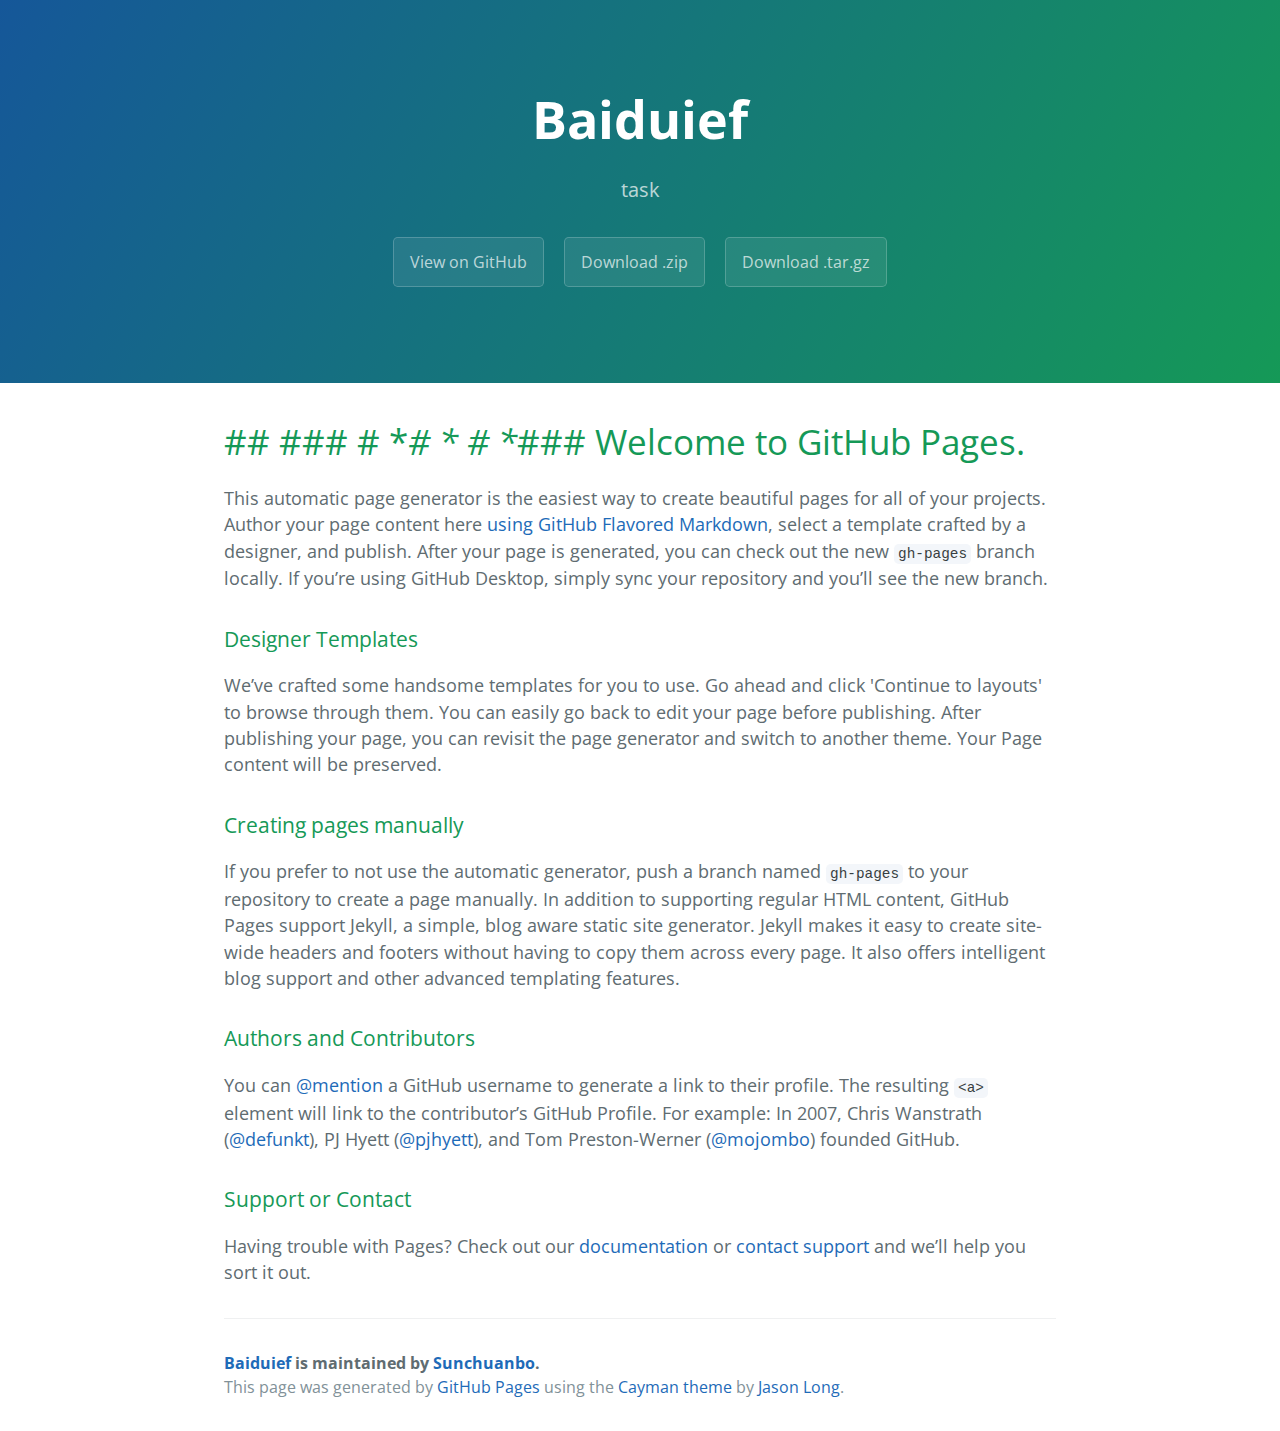
<file: index.html>
<!DOCTYPE html>
<html lang="en-us">
  <head>
    <meta charset="UTF-8">
    <title>Baiduief by Sunchuanbo</title>
    <meta name="viewport" content="width=device-width, initial-scale=1">
    <link rel="stylesheet" type="text/css" href="stylesheets/normalize.css" media="screen">
    <link href='https://fonts.googleapis.com/css?family=Open+Sans:400,700' rel='stylesheet' type='text/css'>
    <link rel="stylesheet" type="text/css" href="stylesheets/stylesheet.css" media="screen">
    <link rel="stylesheet" type="text/css" href="stylesheets/github-light.css" media="screen">
  </head>
  <body>
    <section class="page-header">
      <h1 class="project-name">Baiduief</h1>
      <h2 class="project-tagline">task</h2>
      <a href="https://github.com/Sunchuanbo/baiduIEF" class="btn">View on GitHub</a>
      <a href="https://github.com/Sunchuanbo/baiduIEF/zipball/master" class="btn">Download .zip</a>
      <a href="https://github.com/Sunchuanbo/baiduIEF/tarball/master" class="btn">Download .tar.gz</a>
    </section>

    <section class="main-content">
      <h1>
<a id="-------welcome-to-github-pages" class="anchor" href="#-------welcome-to-github-pages" aria-hidden="true"><span aria-hidden="true" class="octicon octicon-link"></span></a>## ### # *<em># * # *</em>### Welcome to GitHub Pages.</h1>

<p>This automatic page generator is the easiest way to create beautiful pages for all of your projects. Author your page content here <a href="https://guides.github.com/features/mastering-markdown/">using GitHub Flavored Markdown</a>, select a template crafted by a designer, and publish. After your page is generated, you can check out the new <code>gh-pages</code> branch locally. If you’re using GitHub Desktop, simply sync your repository and you’ll see the new branch.</p>

<h3>
<a id="designer-templates" class="anchor" href="#designer-templates" aria-hidden="true"><span aria-hidden="true" class="octicon octicon-link"></span></a>Designer Templates</h3>

<p>We’ve crafted some handsome templates for you to use. Go ahead and click 'Continue to layouts' to browse through them. You can easily go back to edit your page before publishing. After publishing your page, you can revisit the page generator and switch to another theme. Your Page content will be preserved.</p>

<h3>
<a id="creating-pages-manually" class="anchor" href="#creating-pages-manually" aria-hidden="true"><span aria-hidden="true" class="octicon octicon-link"></span></a>Creating pages manually</h3>

<p>If you prefer to not use the automatic generator, push a branch named <code>gh-pages</code> to your repository to create a page manually. In addition to supporting regular HTML content, GitHub Pages support Jekyll, a simple, blog aware static site generator. Jekyll makes it easy to create site-wide headers and footers without having to copy them across every page. It also offers intelligent blog support and other advanced templating features.</p>

<h3>
<a id="authors-and-contributors" class="anchor" href="#authors-and-contributors" aria-hidden="true"><span aria-hidden="true" class="octicon octicon-link"></span></a>Authors and Contributors</h3>

<p>You can <a href="https://help.github.com/articles/basic-writing-and-formatting-syntax/#mentioning-users-and-teams" class="user-mention">@mention</a> a GitHub username to generate a link to their profile. The resulting <code>&lt;a&gt;</code> element will link to the contributor’s GitHub Profile. For example: In 2007, Chris Wanstrath (<a href="https://github.com/defunkt" class="user-mention">@defunkt</a>), PJ Hyett (<a href="https://github.com/pjhyett" class="user-mention">@pjhyett</a>), and Tom Preston-Werner (<a href="https://github.com/mojombo" class="user-mention">@mojombo</a>) founded GitHub.</p>

<h3>
<a id="support-or-contact" class="anchor" href="#support-or-contact" aria-hidden="true"><span aria-hidden="true" class="octicon octicon-link"></span></a>Support or Contact</h3>

<p>Having trouble with Pages? Check out our <a href="https://help.github.com/pages">documentation</a> or <a href="https://github.com/contact">contact support</a> and we’ll help you sort it out.</p>

      <footer class="site-footer">
        <span class="site-footer-owner"><a href="https://github.com/Sunchuanbo/baiduIEF">Baiduief</a> is maintained by <a href="https://github.com/Sunchuanbo">Sunchuanbo</a>.</span>

        <span class="site-footer-credits">This page was generated by <a href="https://pages.github.com">GitHub Pages</a> using the <a href="https://github.com/jasonlong/cayman-theme">Cayman theme</a> by <a href="https://twitter.com/jasonlong">Jason Long</a>.</span>
      </footer>

    </section>

  
  </body>
</html>
</file>
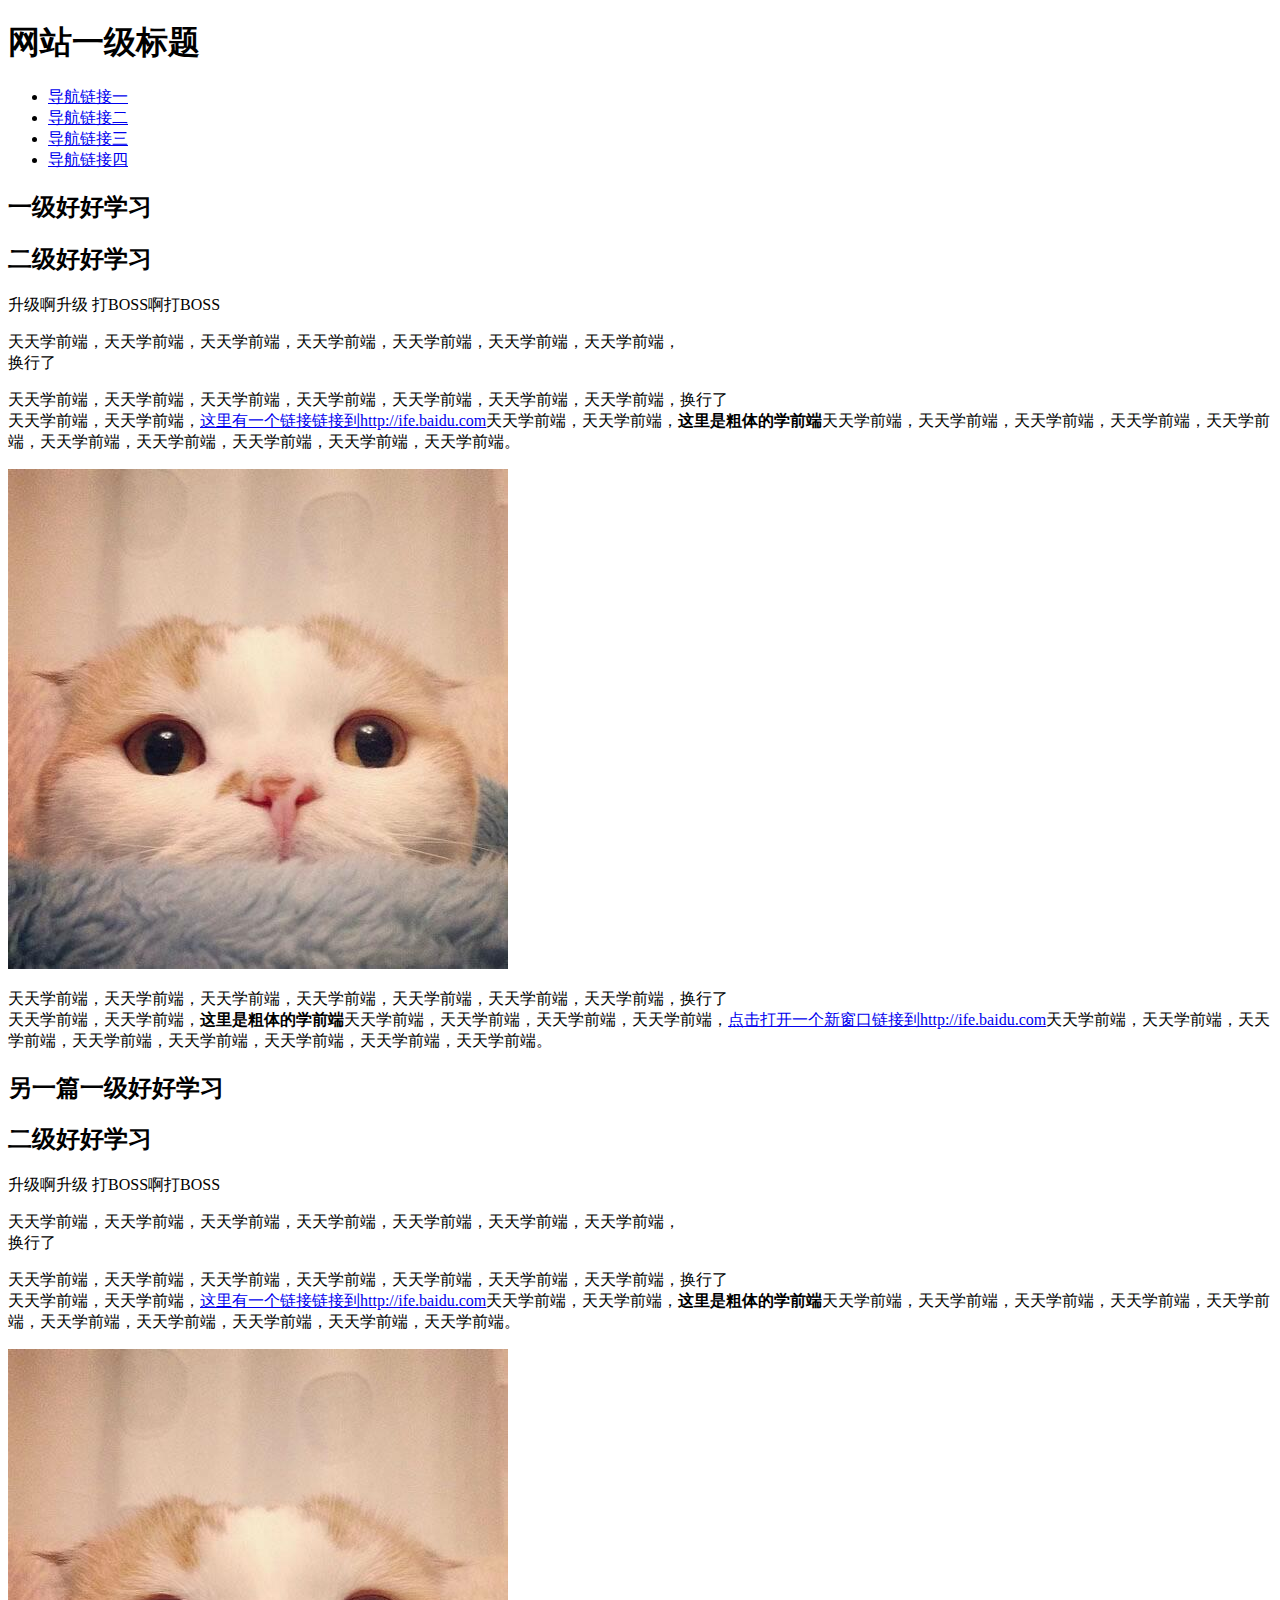
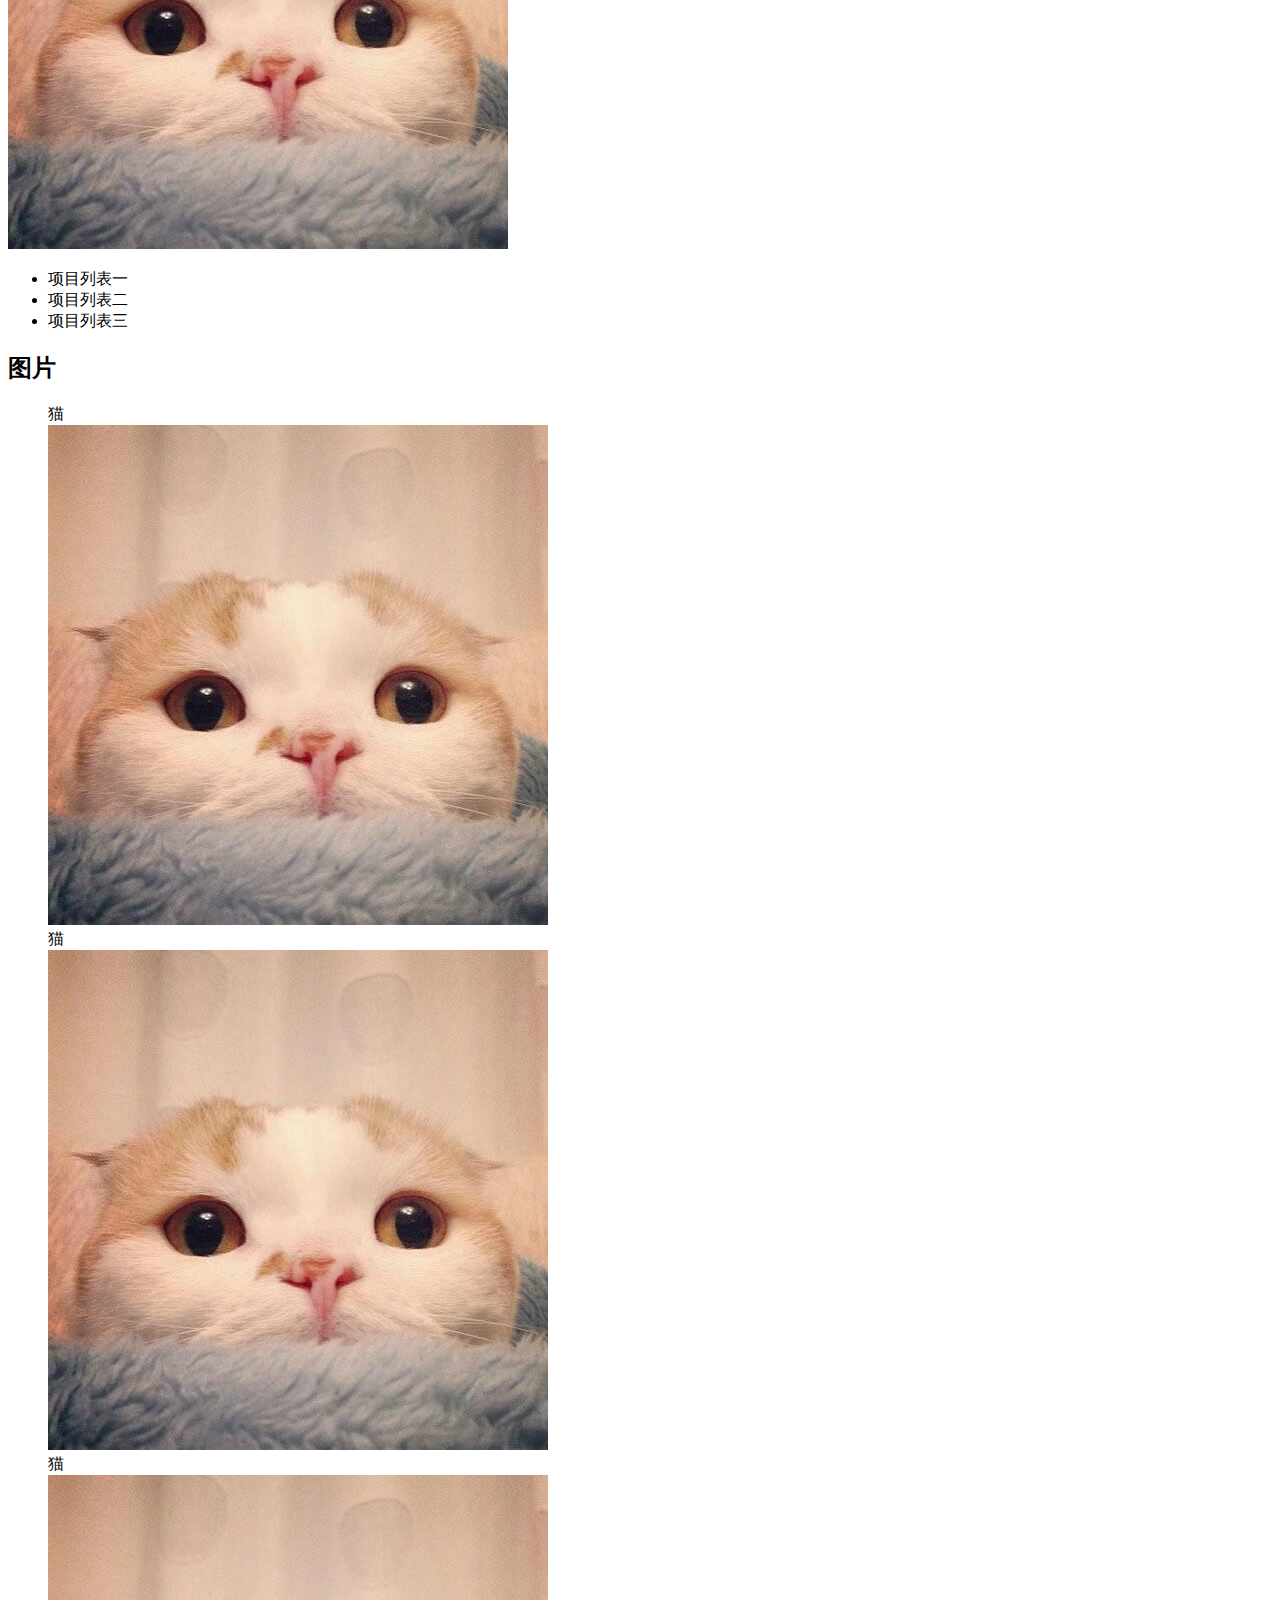
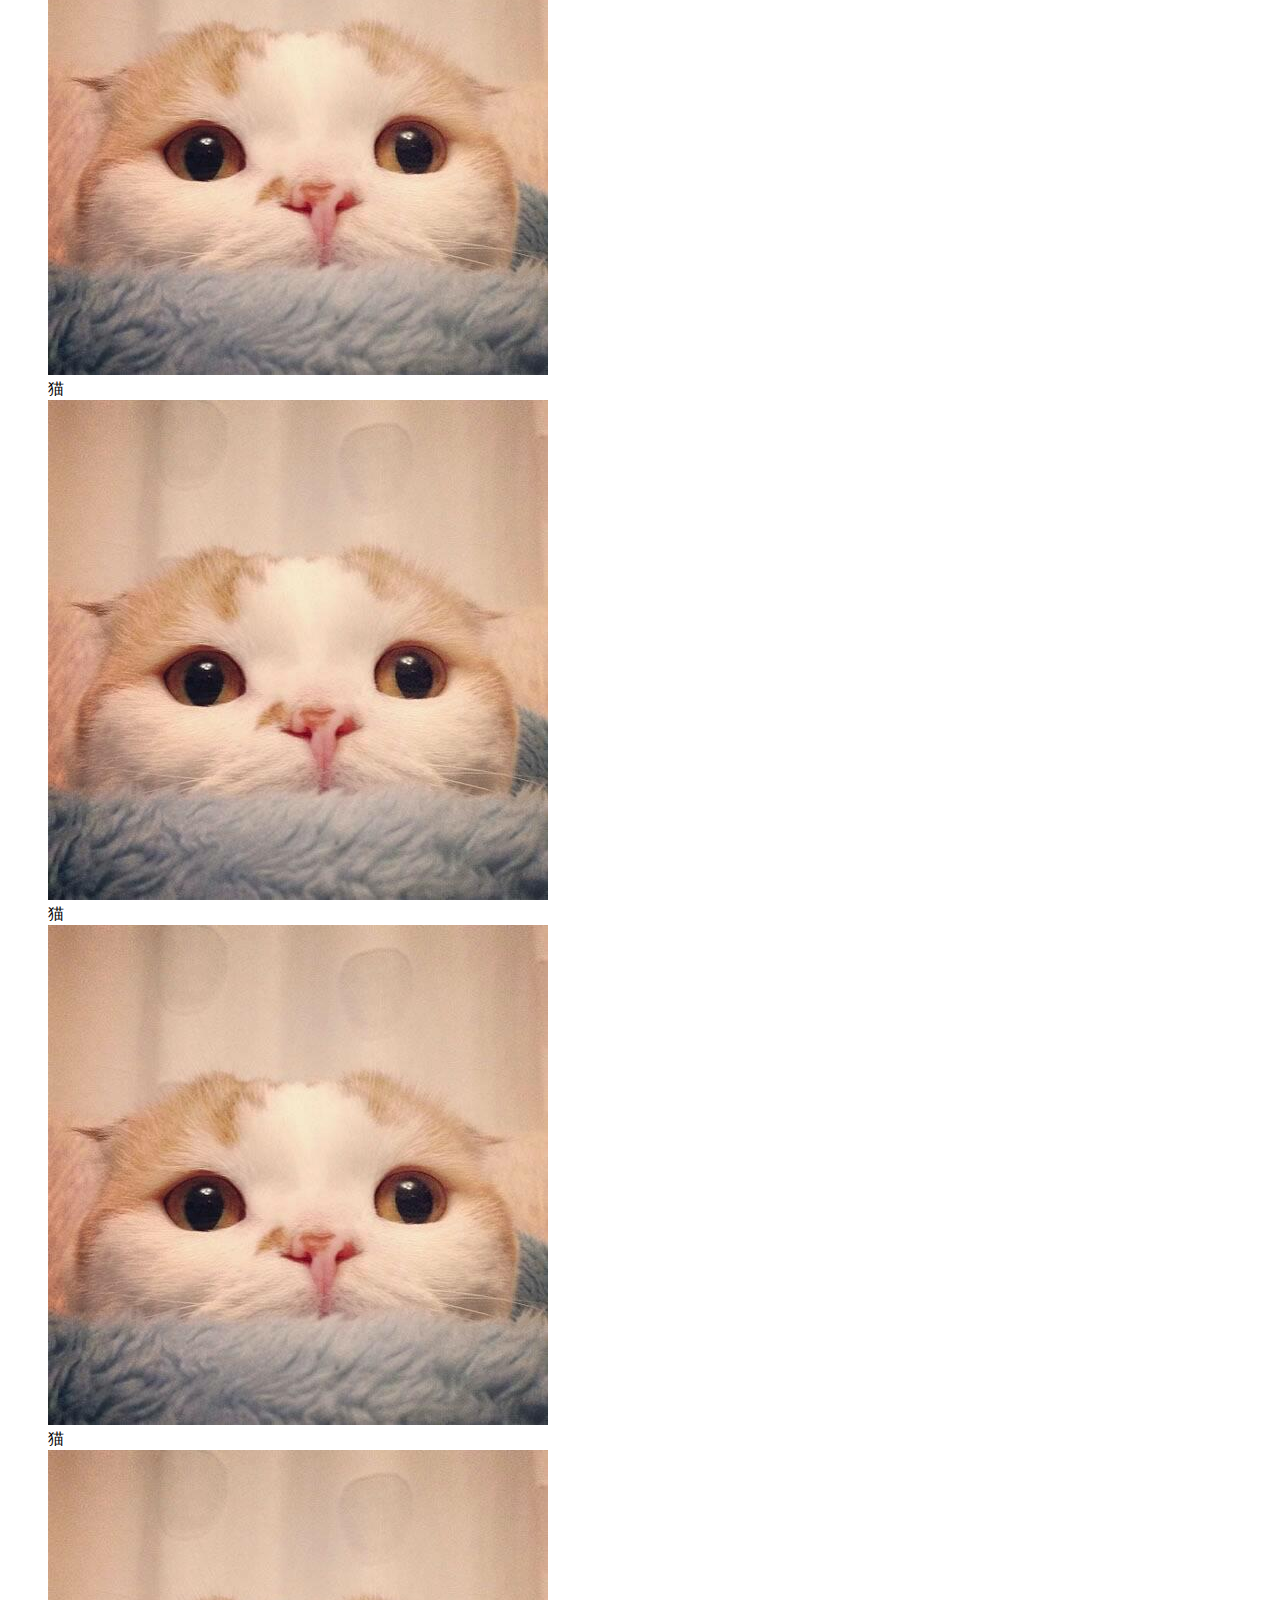
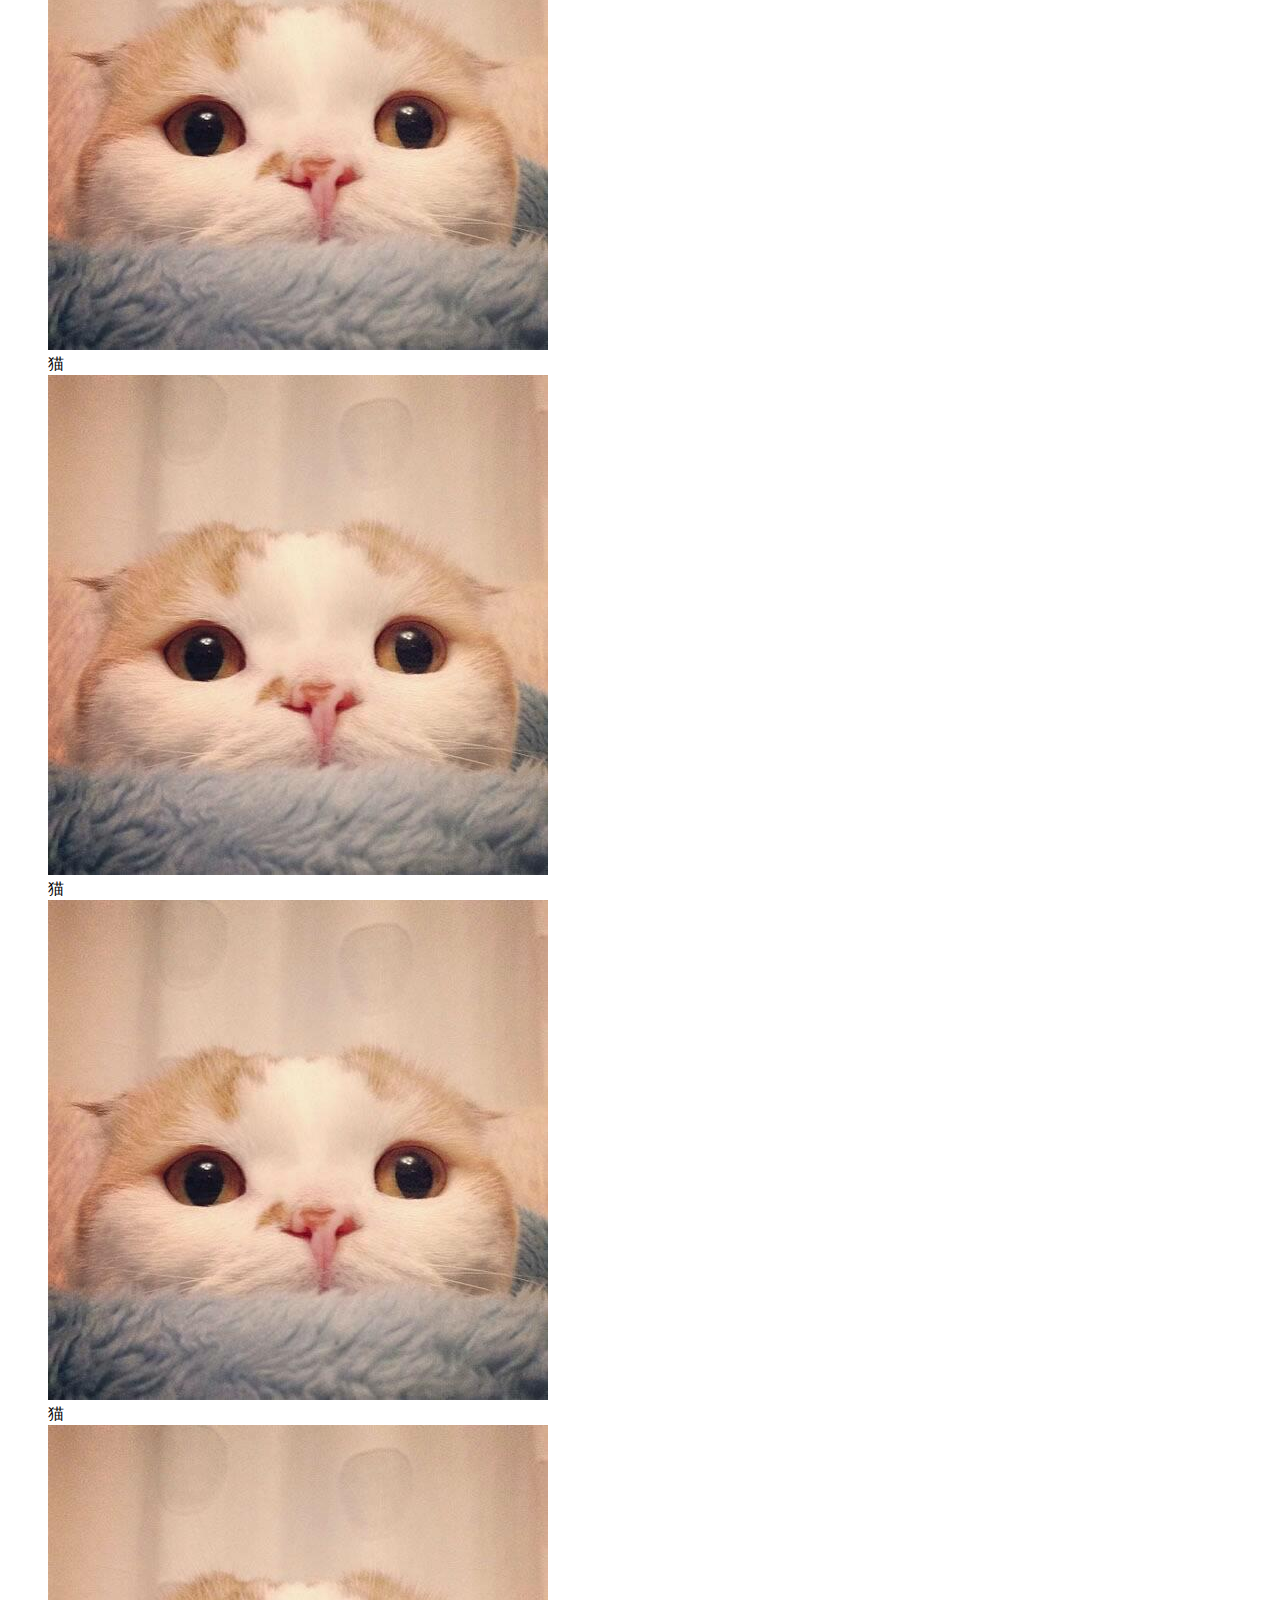
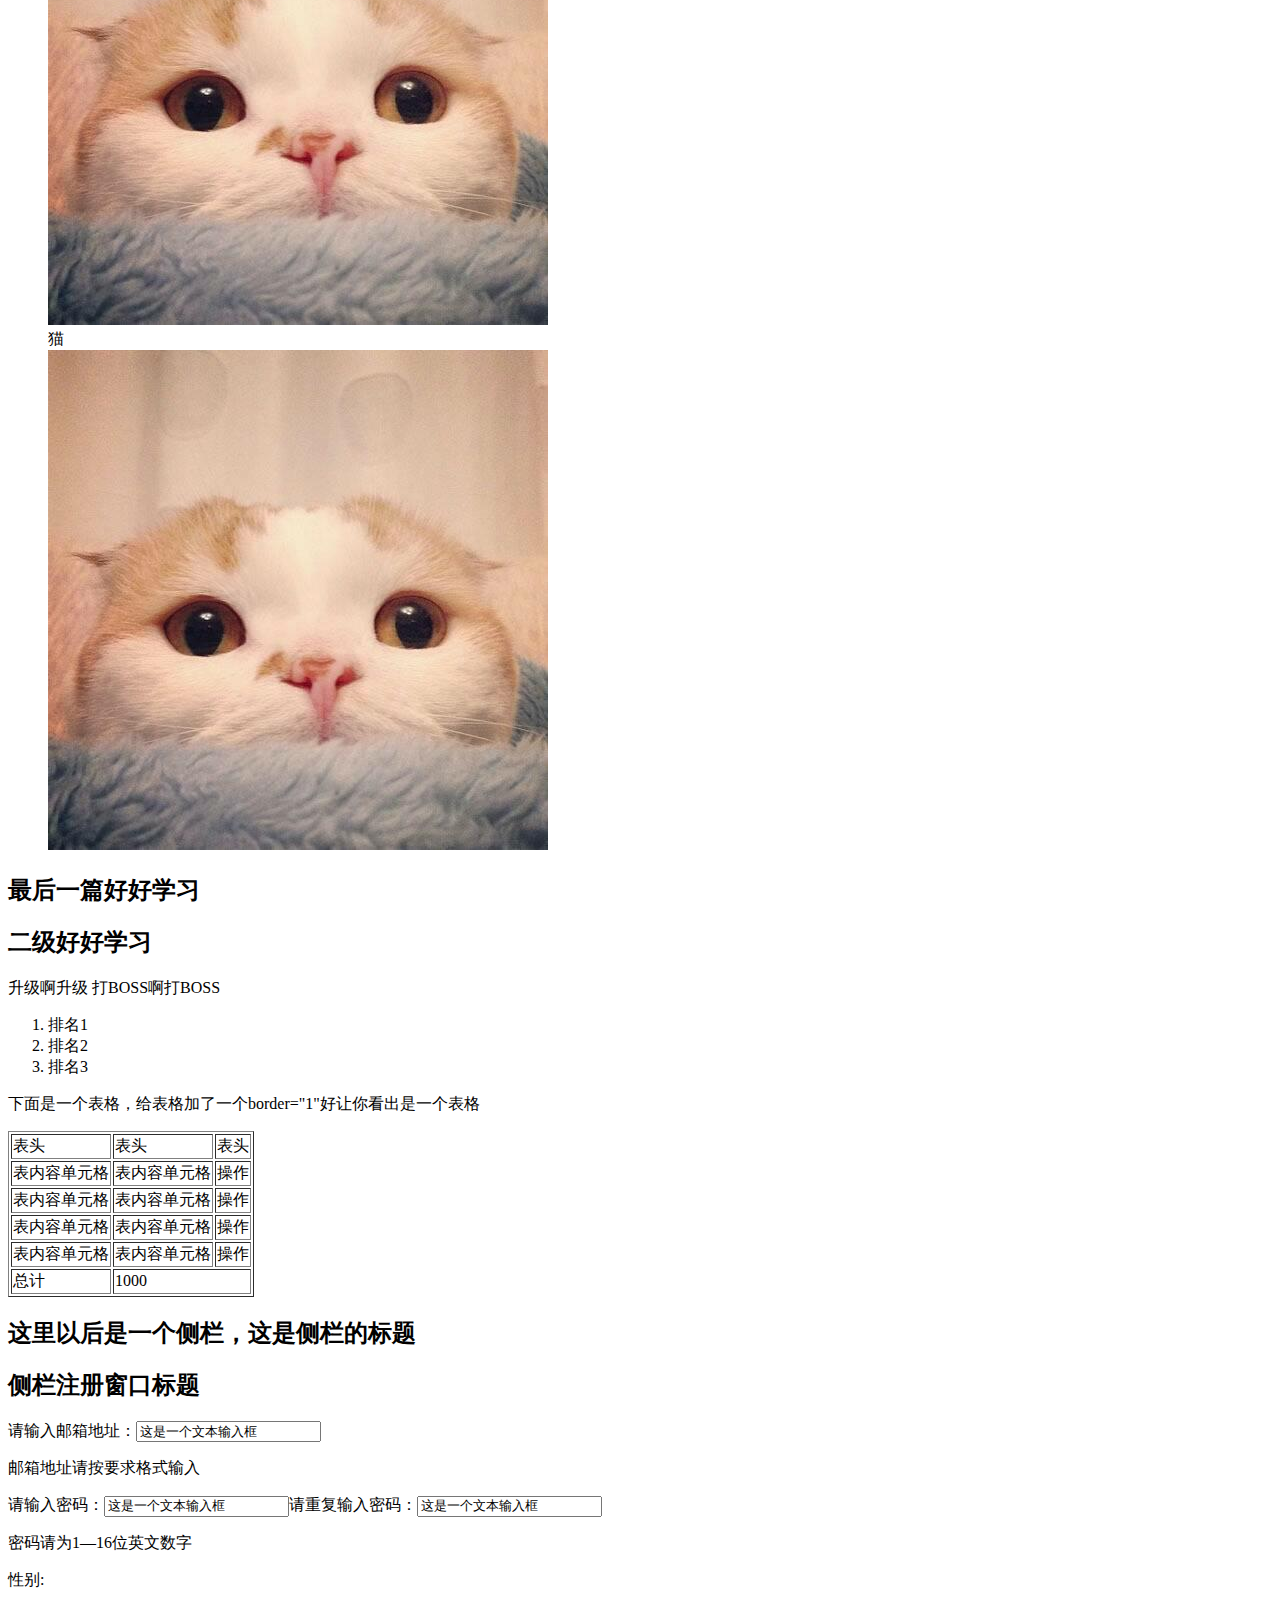
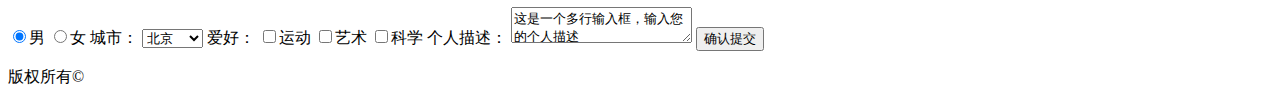
<file: task01.html>
<!DOCTYPE html>
<html lang="en">
<head>
    <meta charset="UTF-8">
    <title></title>
</head>
<body>
    <h1>网站一级标题</h1>
    <ul>
        <li><a href="#">导航链接一</a></li>
        <li><a href="#">导航链接二</a></li>
        <li><a href="#">导航链接三</a></li>
        <li><a href="#">导航链接四</a></li>
    </ul>
    <h2>一级好好学习</h2>
    <h2>二级好好学习</h2>
    <p>升级啊升级 打BOSS啊打BOSS</p>
    <p>天天学前端，天天学前端，天天学前端，天天学前端，天天学前端，天天学前端，天天学前端，<br/>换行了</p>
    <p>天天学前端，天天学前端，天天学前端，天天学前端，天天学前端，天天学前端，天天学前端，换行了<br/>天天学前端，天天学前端，<a href="http://ife.baidu.com">这里有一个链接链接到http://ife.baidu.com</a>天天学前端，天天学前端，<strong>这里是粗体的学前端</strong>天天学前端，天天学前端，天天学前端，天天学前端，天天学前端，天天学前端，天天学前端，天天学前端，天天学前端，天天学前端。</p>
    <img src="img/cat.JPG" alt="">
    <p>天天学前端，天天学前端，天天学前端，天天学前端，天天学前端，天天学前端，天天学前端，换行了<br/>天天学前端，天天学前端，<strong>这里是粗体的学前端</strong>天天学前端，天天学前端，天天学前端，天天学前端，<a href="http://ife.baidu.com" target="_blank">点击打开一个新窗口链接到http://ife.baidu.com</a>天天学前端，天天学前端，天天学前端，天天学前端，天天学前端，天天学前端，天天学前端，天天学前端。</p>
    <h2>另一篇一级好好学习</h2>
    <h2>二级好好学习</h2>
    <p>升级啊升级 打BOSS啊打BOSS</p>
    <p>天天学前端，天天学前端，天天学前端，天天学前端，天天学前端，天天学前端，天天学前端，<br/>换行了</p>
    <p>天天学前端，天天学前端，天天学前端，天天学前端，天天学前端，天天学前端，天天学前端，换行了<br/>天天学前端，天天学前端，<a href="http://ife.baidu.com">这里有一个链接链接到http://ife.baidu.com</a>天天学前端，天天学前端，<strong>这里是粗体的学前端</strong>天天学前端，天天学前端，天天学前端，天天学前端，天天学前端，天天学前端，天天学前端，天天学前端，天天学前端，天天学前端。</p>
    <img src="img/cat.JPG" alt="">
    <ul>
        <li>项目列表一</li>
        <li>项目列表二</li>
        <li>项目列表三</li>
    </ul>
    <h2>图片</h2>
    <ul style="list-style:none">
        <li>猫</li>
        <li><img src="img/cat.JPG" alt=""></li>
        <li>猫</li>
        <li><img src="img/cat.JPG" alt=""></li>
        <li>猫</li>
        <li><img src="img/cat.JPG" alt=""></li>
        <li>猫</li>
        <li><img src="img/cat.JPG" alt=""></li>
        <li>猫</li>
        <li><img src="img/cat.JPG" alt=""></li>
        <li>猫</li>
        <li><img src="img/cat.JPG" alt=""></li>
        <li>猫</li>
        <li><img src="img/cat.JPG" alt=""></li>
        <li>猫</li>
        <li><img src="img/cat.JPG" alt=""></li>
        <li>猫</li>
        <li><img src="img/cat.JPG" alt=""></li>
        <li>猫</li>
        <li><img src="img/cat.JPG" alt=""></li>
    </ul>
    <h2>最后一篇好好学习</h2>
    <h2>二级好好学习</h2>
    <p>升级啊升级 打BOSS啊打BOSS</p>
    <ol>
        <li>排名1</li>
        <li>排名2</li>
        <li>排名3</li>
    </ol>
    <p>下面是一个表格，给表格加了一个border="1"好让你看出是一个表格</p>
    <table border="1">
        <tr>
            <td>表头</td>
            <td>表头</td>
            <td>表头</td>
        </tr>
        <tr>
            <td>表内容单元格</td>
            <td>表内容单元格</td>
            <td>操作</td>
        </tr>
        <tr>
            <td>表内容单元格</td>
            <td>表内容单元格</td>
            <td>操作</td>
        </tr>
        <tr>
            <td>表内容单元格</td>
            <td>表内容单元格</td>
            <td>操作</td>
        </tr>
        <tr>
            <td>表内容单元格</td>
            <td>表内容单元格</td>
            <td>操作</td>
        </tr>
        <tr>
            <td>总计</td>
            <td colspan="2">1000</td>
        </tr>
    </table>
    <h2>这里以后是一个侧栏，这是侧栏的标题</h2>
    <h2>侧栏注册窗口标题</h2>
    <p><span>请输入邮箱地址：</span><input type="text" value="这是一个文本输入框"></p>
    <p>邮箱地址请按要求格式输入</p>
    <p><span>请输入密码：</span><input type="text" value="这是一个文本输入框"><span>请重复输入密码：</span><input type="text" value="这是一个文本输入框"></p>
    <p>密码请为1—16位英文数字</p>
    <p>性别:</p>
    <input id="man" type="radio" checked="checked" name="1" />男
    <input id="woman" type="radio"  name="1"/>女
    <span>城市：</span>
    <select name="" id="">
        <option value="1">北京</option>
        <option value="2">上海</option>
        <option value="3">广东</option>
        <option value="4">哈尔滨</option>
    </select>
    <span>爱好：</span>
    <input type="checkbox" >运动
    <input type="checkbox" >艺术
    <input type="checkbox" >科学
    <span>个人描述：</span>
    <textarea >这是一个多行输入框，输入您的个人描述</textarea>
    <input type="submit" value="确认提交">

    <footer><p>版权所有©</p></footer>
</body>
</html>
</file>
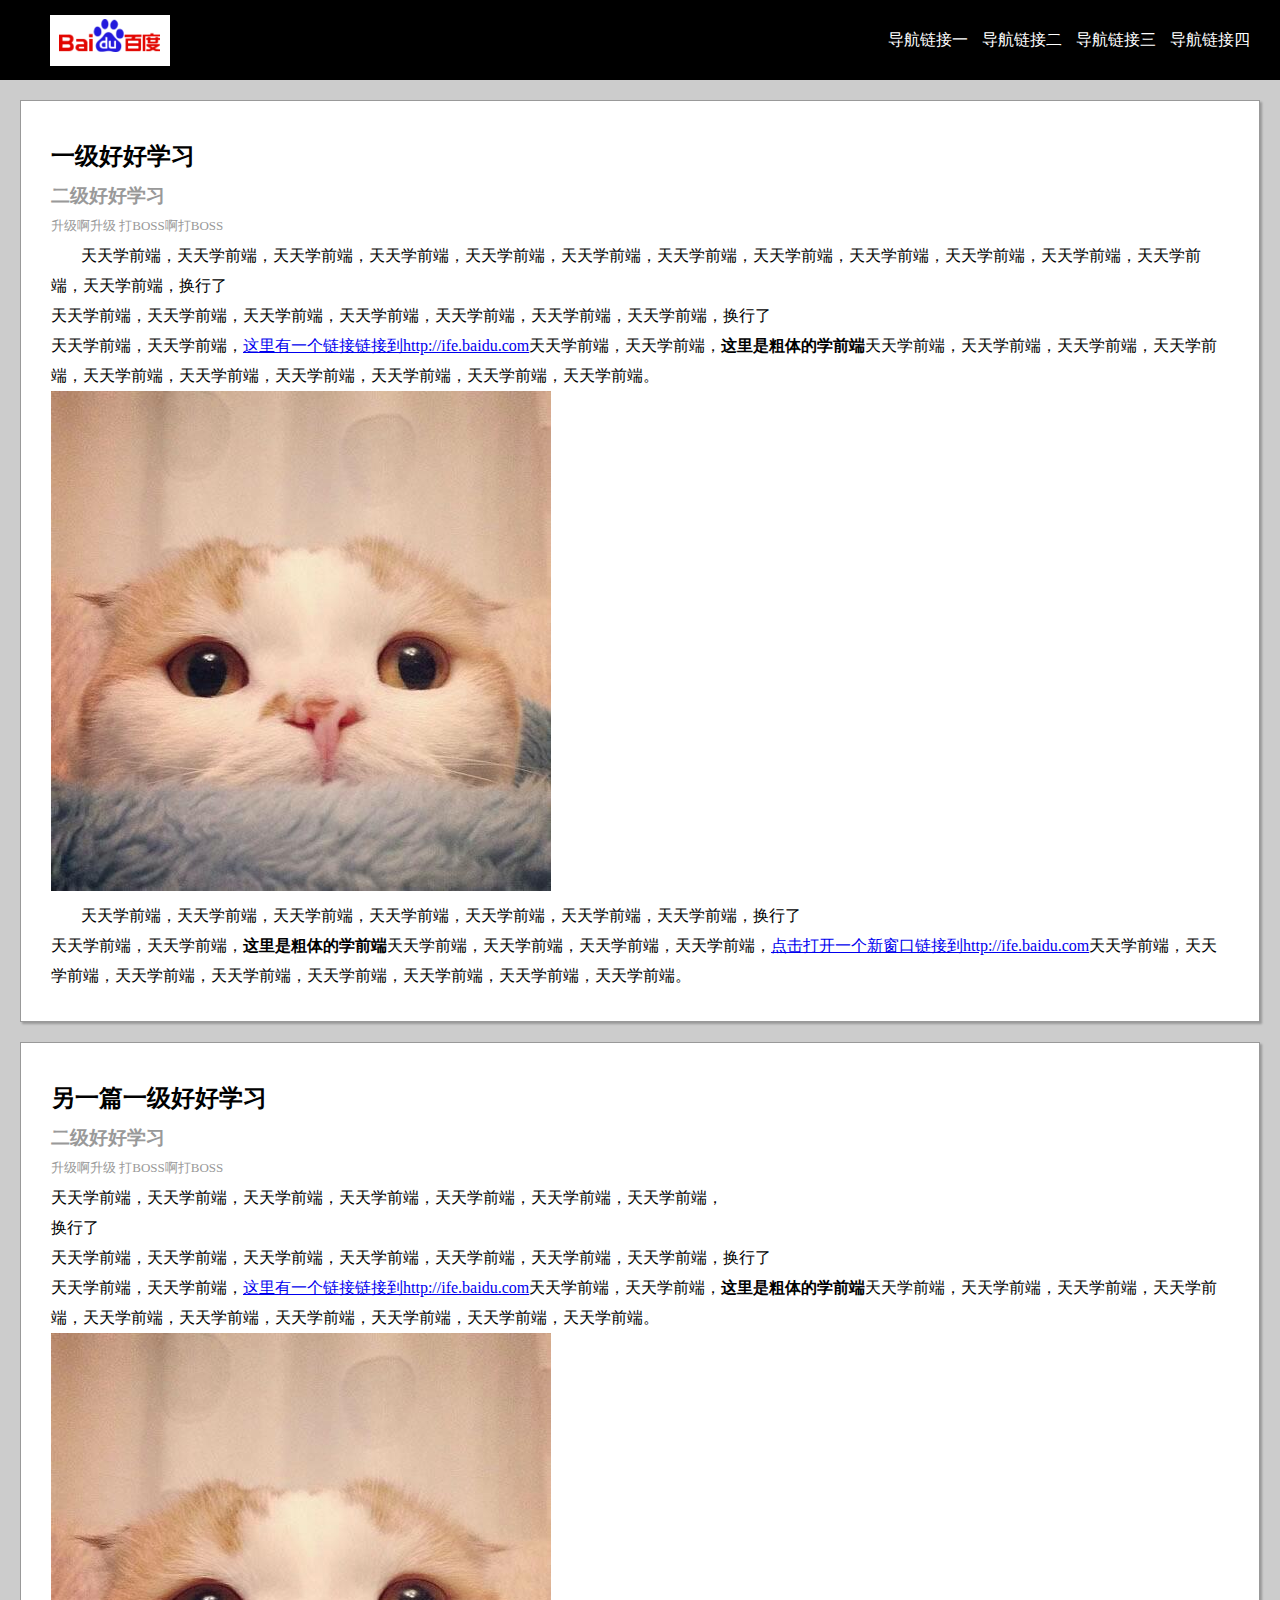
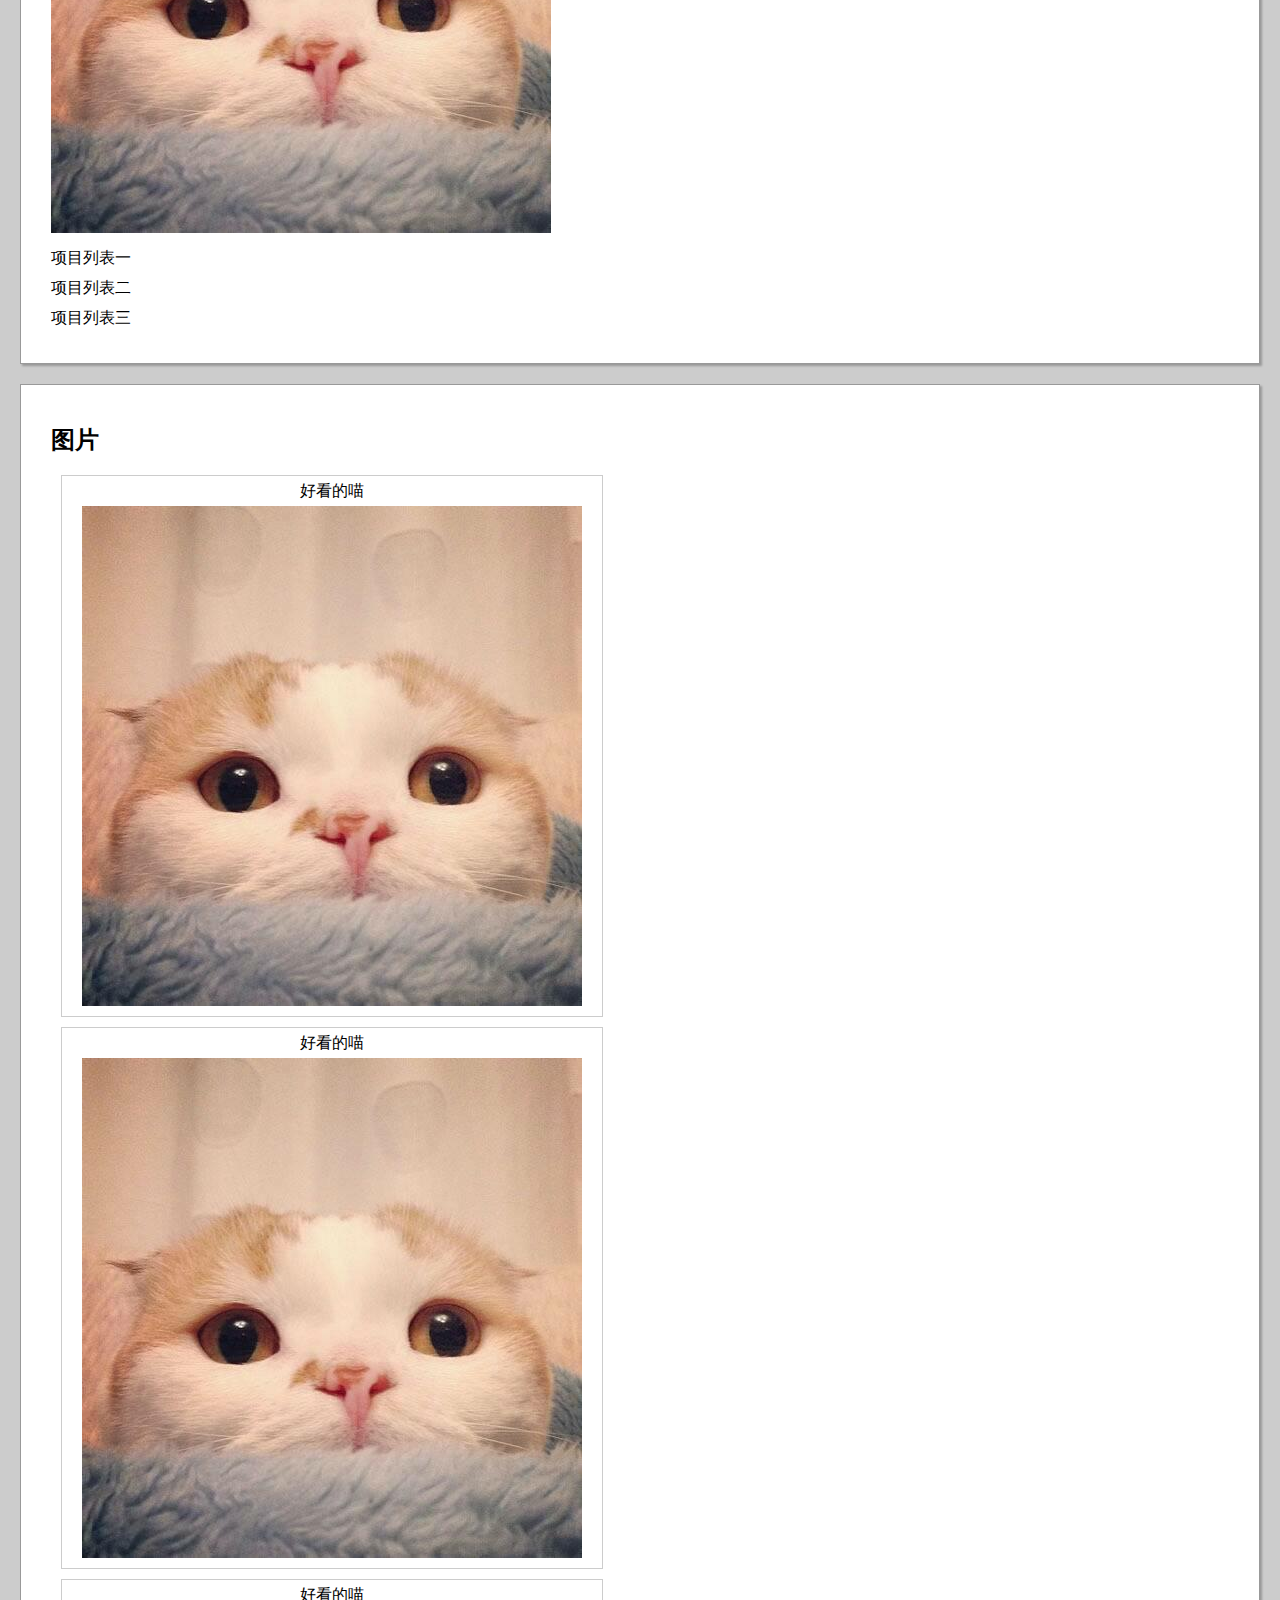
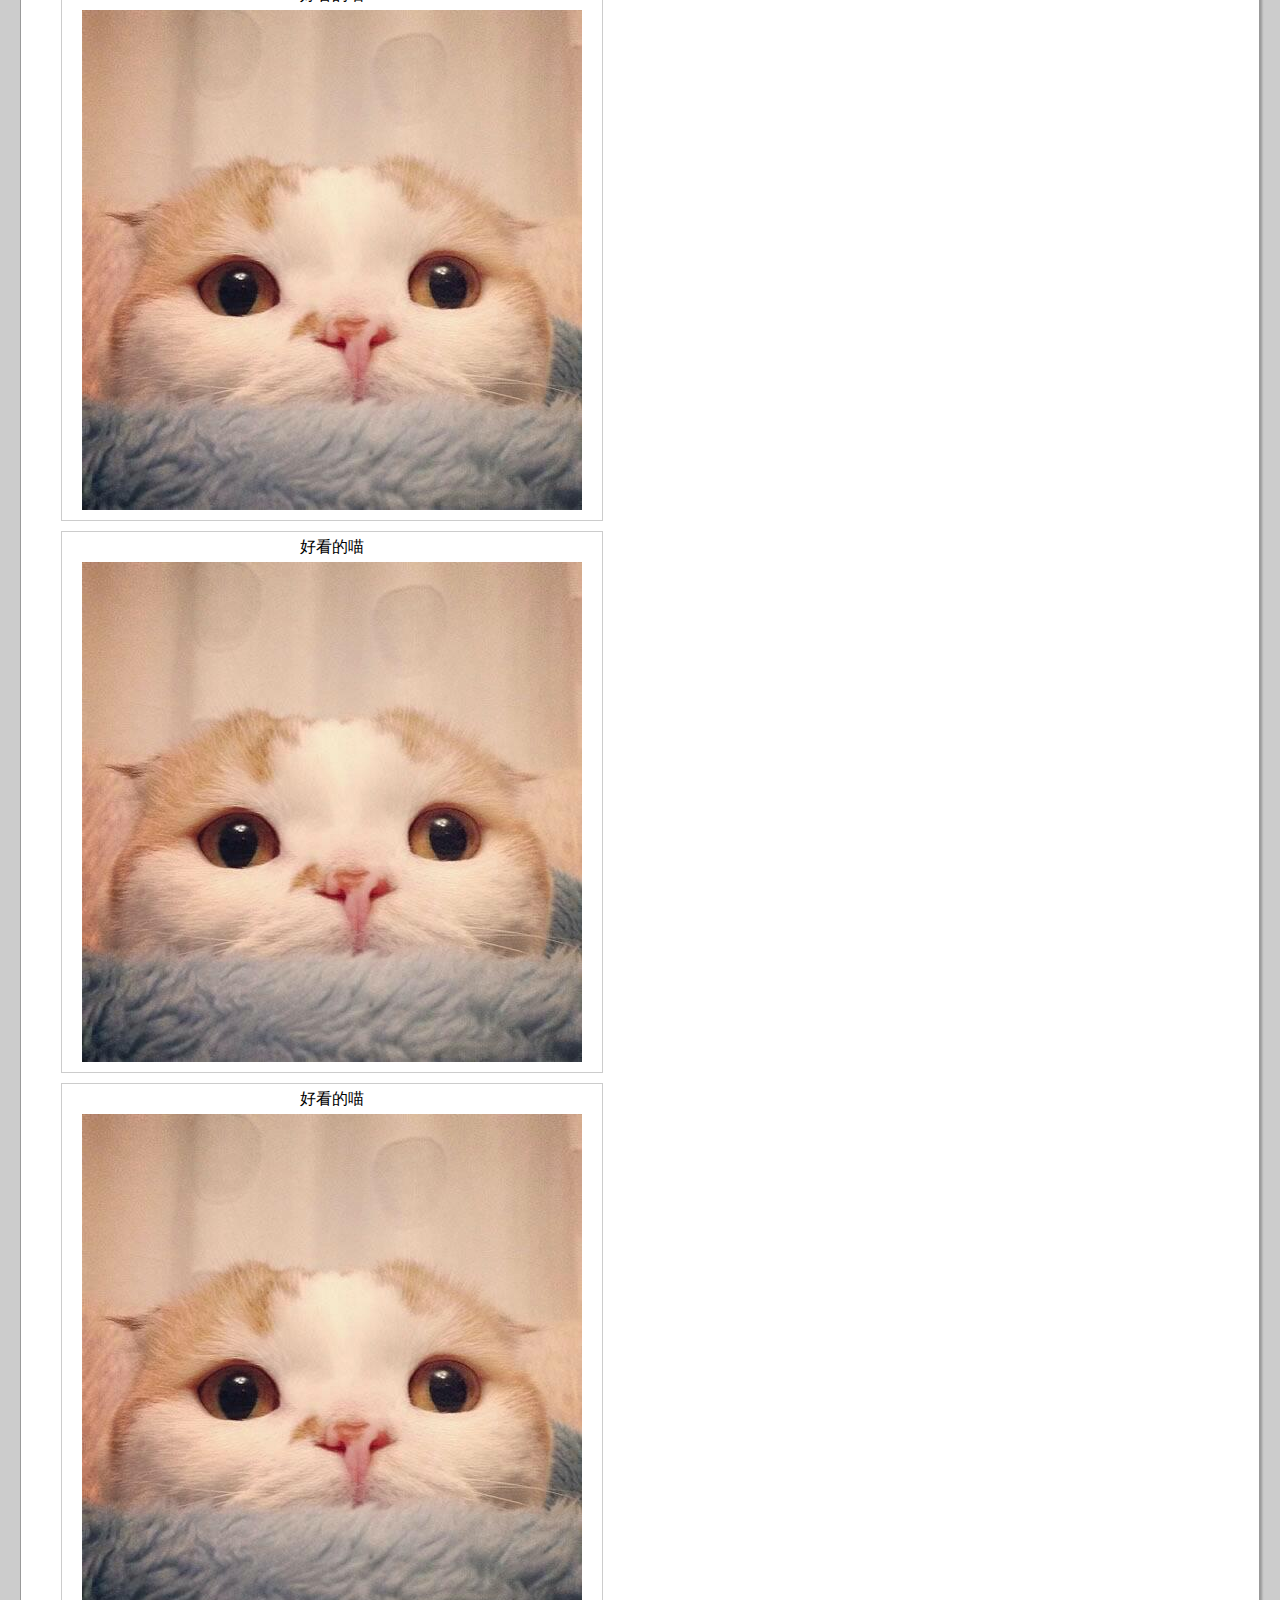
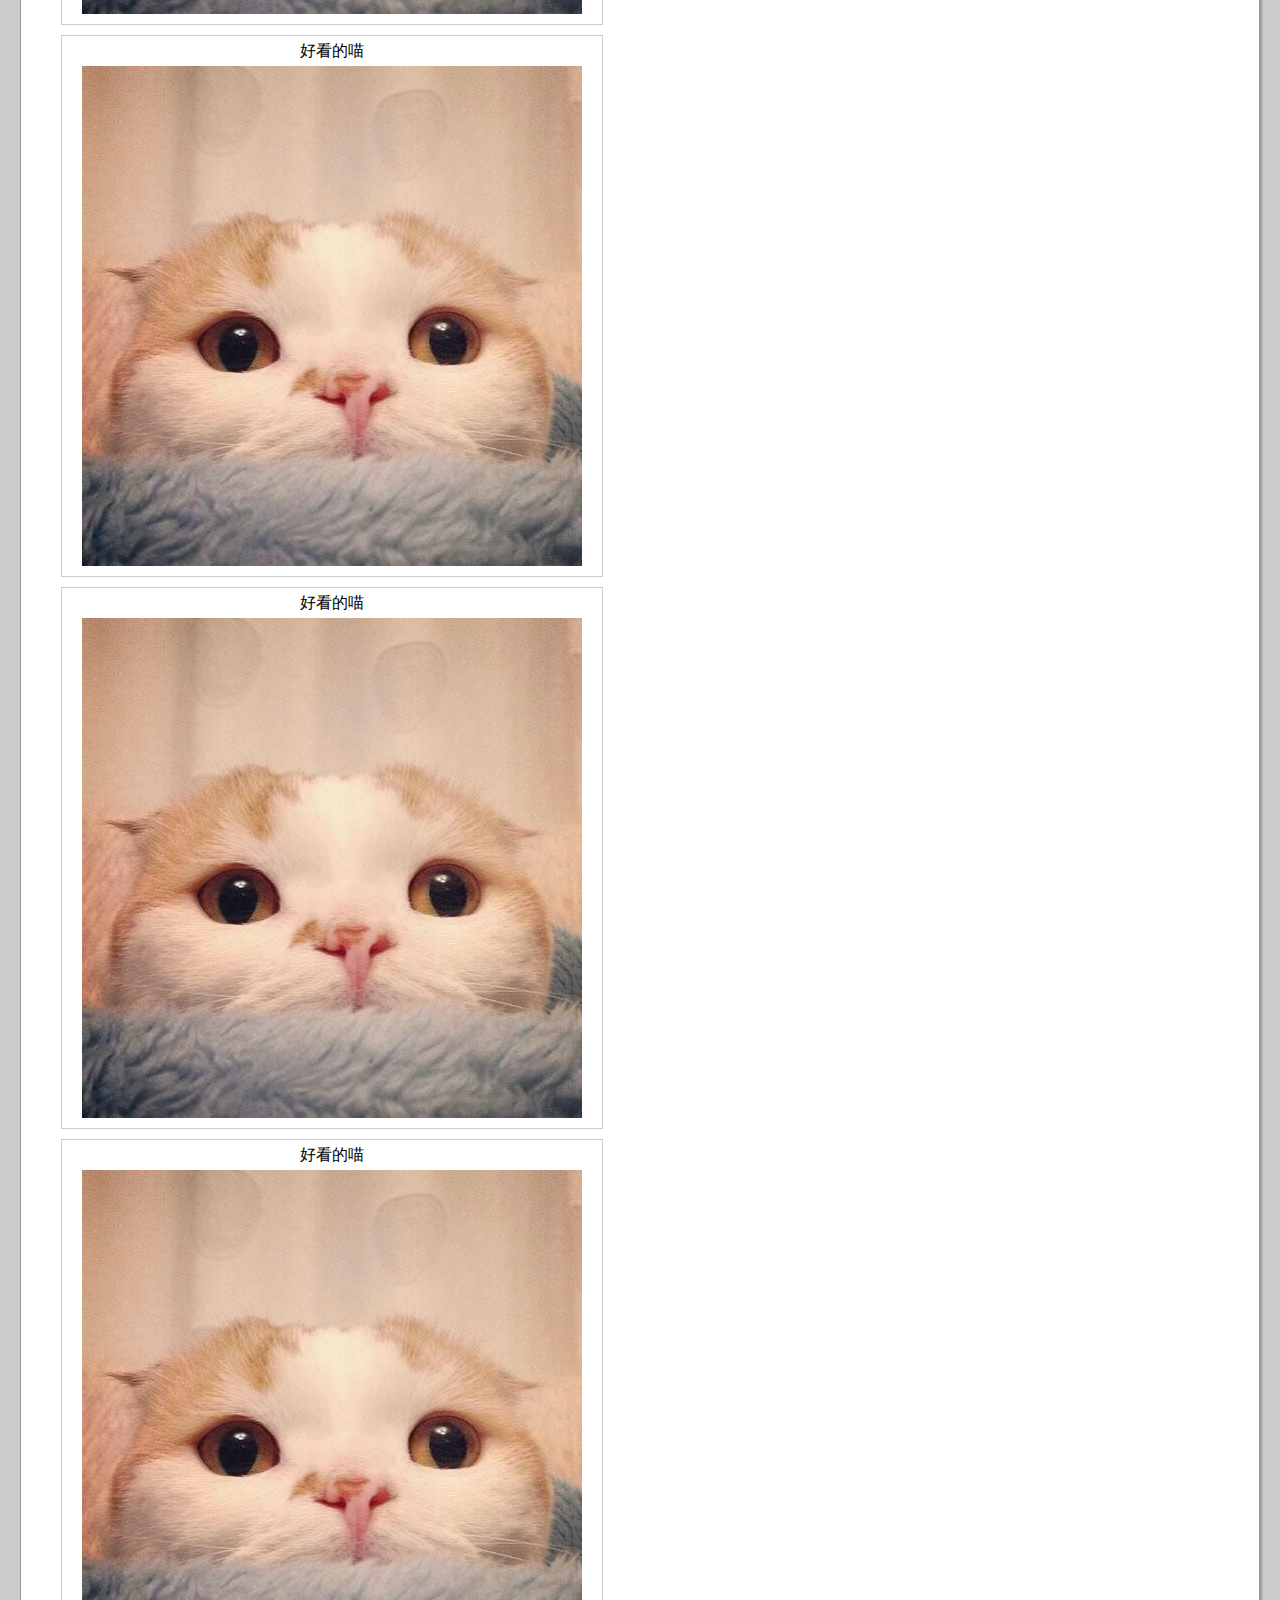
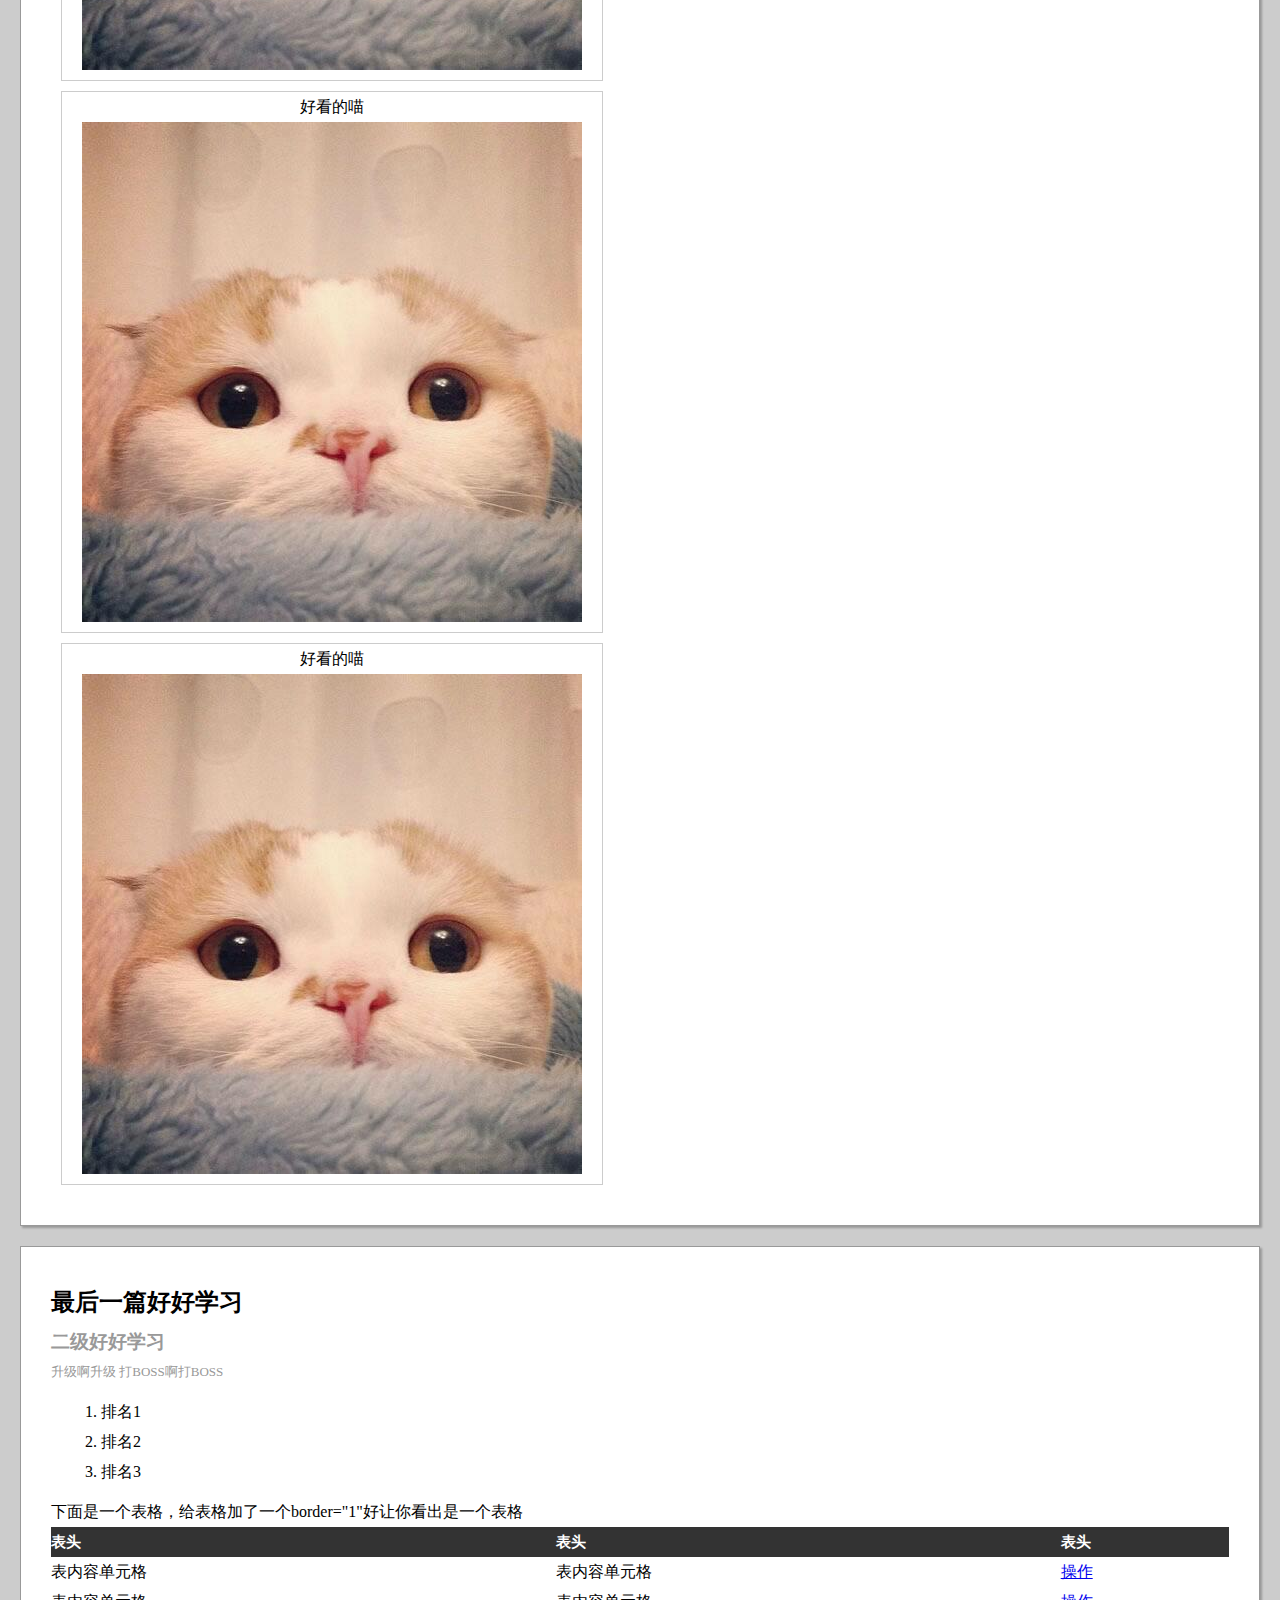
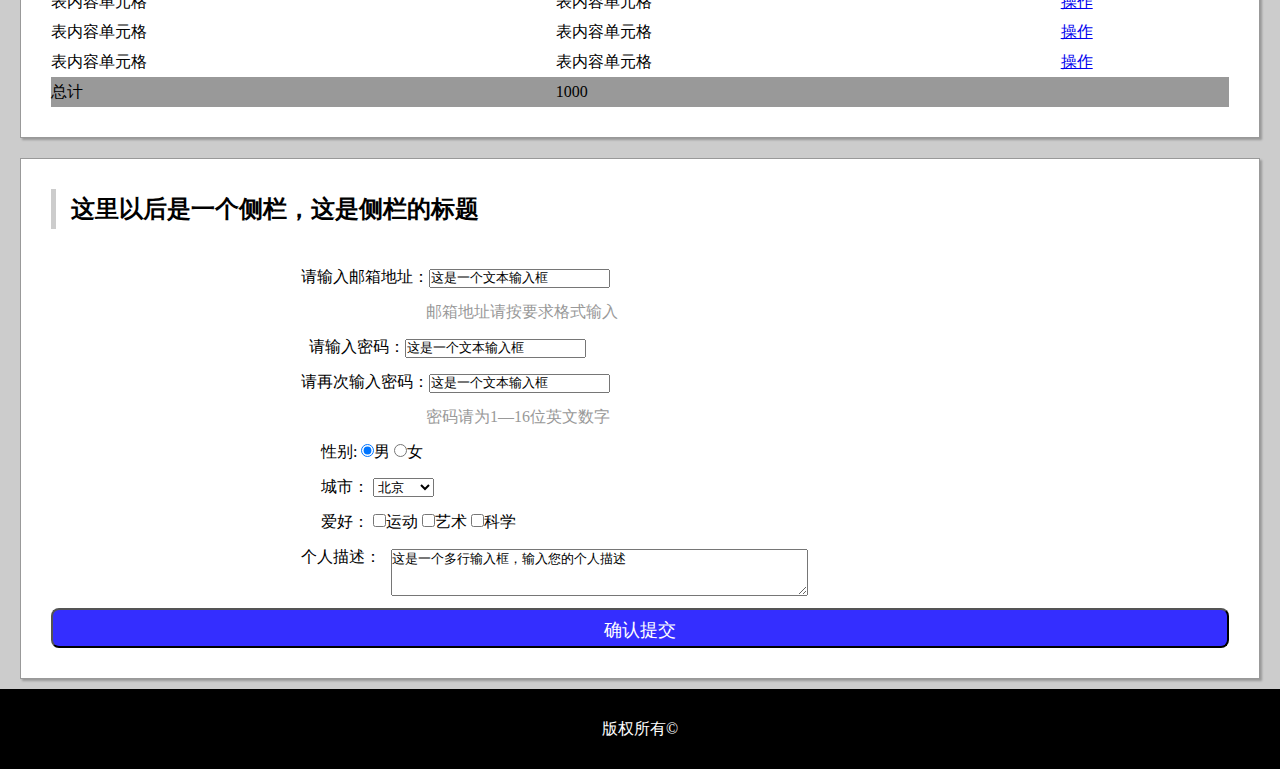
<file: task02.html>
<!DOCTYPE html>
<html lang="en">
<head>
    <meta charset="UTF-8">
    <link rel="stylesheet" href="css/task02_css.css">
    <title></title>
</head>
<body>
<div id="header">
    <img src="img/baidu.PNG" alt="">
    <ul id="nav">
        <li><a href="#">导航链接一</a></li>
        <li><a href="#">导航链接二</a></li>
        <li><a href="#">导航链接三</a></li>
        <li><a href="#">导航链接四</a></li>
    </ul>
</div>
<div id="div1" class="article">
    <h2>一级好好学习</h2>
    <h3>二级好好学习</h3>
    <p class="author">升级啊升级 打BOSS啊打BOSS</p>
    <p class="suojin">天天学前端，天天学前端，天天学前端，天天学前端，天天学前端，天天学前端，天天学前端，天天学前端，天天学前端，天天学前端，天天学前端，天天学前端，天天学前端，换行了<br/></p>
    <p>天天学前端，天天学前端，天天学前端，天天学前端，天天学前端，天天学前端，天天学前端，换行了<br/>天天学前端，天天学前端，<a href="http://ife.baidu.com">这里有一个链接链接到http://ife.baidu.com</a>天天学前端，天天学前端，<strong>这里是粗体的学前端</strong>天天学前端，天天学前端，天天学前端，天天学前端，天天学前端，天天学前端，天天学前端，天天学前端，天天学前端，天天学前端。</p>
    <img src="img/cat.JPG" alt="">
    <p class="suojin">天天学前端，天天学前端，天天学前端，天天学前端，天天学前端，天天学前端，天天学前端，换行了<br/>天天学前端，天天学前端，<strong>这里是粗体的学前端</strong>天天学前端，天天学前端，天天学前端，天天学前端，<a href="http://ife.baidu.com" target="_blank">点击打开一个新窗口链接到http://ife.baidu.com</a>天天学前端，天天学前端，天天学前端，天天学前端，天天学前端，天天学前端，天天学前端，天天学前端。</p>
</div>
<div id="div2" class="article">
    <h2>另一篇一级好好学习</h2>
    <h3>二级好好学习</h3>
    <p class="author">升级啊升级 打BOSS啊打BOSS</p>
    <p>天天学前端，天天学前端，天天学前端，天天学前端，天天学前端，天天学前端，天天学前端，<br/>换行了</p>
    <p>天天学前端，天天学前端，天天学前端，天天学前端，天天学前端，天天学前端，天天学前端，换行了<br/>天天学前端，天天学前端，<a href="http://ife.baidu.com">这里有一个链接链接到http://ife.baidu.com</a>天天学前端，天天学前端，<strong>这里是粗体的学前端</strong>天天学前端，天天学前端，天天学前端，天天学前端，天天学前端，天天学前端，天天学前端，天天学前端，天天学前端，天天学前端。</p>
    <img src="img/cat.JPG" alt="">
    <ul style="list-style:none">
        <li>项目列表一</li>
        <li>项目列表二</li>
        <li>项目列表三</li>
    </ul>
</div>
<div id="div3" class="article">
    <h2>图片</h2>
    <ul>
        <li><p>好看的喵</p><img src="img/cat.JPG" alt=""></li>
        <li><p>好看的喵</p><img src="img/cat.JPG" alt=""></li>
        <li><p>好看的喵</p><img src="img/cat.JPG" alt=""></li>
        <li><p>好看的喵</p><img src="img/cat.JPG" alt=""></li>
        <li><p>好看的喵</p><img src="img/cat.JPG" alt=""></li>
        <li><p>好看的喵</p><img src="img/cat.JPG" alt=""></li>
        <li><p>好看的喵</p><img src="img/cat.JPG" alt=""></li>
        <li><p>好看的喵</p><img src="img/cat.JPG" alt=""></li>
        <li><p>好看的喵</p><img src="img/cat.JPG" alt=""></li>
        <li><p>好看的喵</p><img src="img/cat.JPG" alt=""></li>
    </ul>
</div>
<div id="div4" class="article">
    <h2>最后一篇好好学习</h2>
    <h3>二级好好学习</h3>
    <p class="author">升级啊升级 打BOSS啊打BOSS</p>
    <ol>
        <li>排名1</li>
        <li>排名2</li>
        <li>排名3</li>
    </ol>
    <p>下面是一个表格，给表格加了一个border="1"好让你看出是一个表格</p>
    <table >
        <tr>
            <th>表头</th>
            <th>表头</th>
            <th>表头</th>
        </tr>
        <tr>
            <td>表内容单元格</td>
            <td>表内容单元格</td>
            <td><a href="#">操作</a></td>
        </tr>
        <tr>
            <td>表内容单元格</td>
            <td>表内容单元格</td>
            <td><a href="#">操作</a></td>
        </tr>
        <tr>
            <td>表内容单元格</td>
            <td>表内容单元格</td>
            <td><a href="#">操作</a></td>
        </tr>
        <tr>
            <td>表内容单元格</td>
            <td>表内容单元格</td>
            <td><a href="#">操作</a></td>
        </tr>
        <tr class="bottom">
            <td>总计</td>
            <td colspan="2">1000</td>
        </tr>
    </table>
</div>
<div id="div5" class="article">
    <h2>这里以后是一个侧栏，这是侧栏的标题</h2>
    <div id="content">
        <p><span>请输入邮箱地址：</span><input type="text" value="这是一个文本输入框"></p>
        <p class="gray">邮箱地址请按要求格式输入</p>
        <p>&nbsp;&nbsp;请输入密码：<input type="text" value="这是一个文本输入框"></p>
        <p>请再次输入密码：<input type="text" value="这是一个文本输入框"></p>
        <p class="gray">密码请为1—16位英文数字</p>
        <p>&nbsp;&nbsp;&nbsp;&nbsp;&nbsp;性别:
        <input id="man" type="radio" checked="checked" name="1" />男
        <input id="woman" type="radio"  name="1"/>女
        </p>
        <p>&nbsp;&nbsp;&nbsp;&nbsp;&nbsp;城市：
        <select name="" id="">
            <option value="1">北京</option>
            <option value="2">上海</option>
            <option value="3">广东</option>
            <option value="4">哈尔滨</option>
        </select>
        </p>
        <p>&nbsp;&nbsp;&nbsp;&nbsp;&nbsp;爱好：
        <input type="checkbox" >运动
        <input type="checkbox" >艺术
        <input type="checkbox" >科学
        </p>
        <p class="dis">个人描述：</p>
        <textarea name="" id="area" cols="50" rows="3">这是一个多行输入框，输入您的个人描述</textarea>

    </div>
    <div id="ipt">
        <input type="submit" class="submit" value="确认提交">
    </div>

</div>
<div id="footer">版权所有©</div>
<!--<footer><p>版权所有©</p></footer>-->
</body>
</html>
</file>
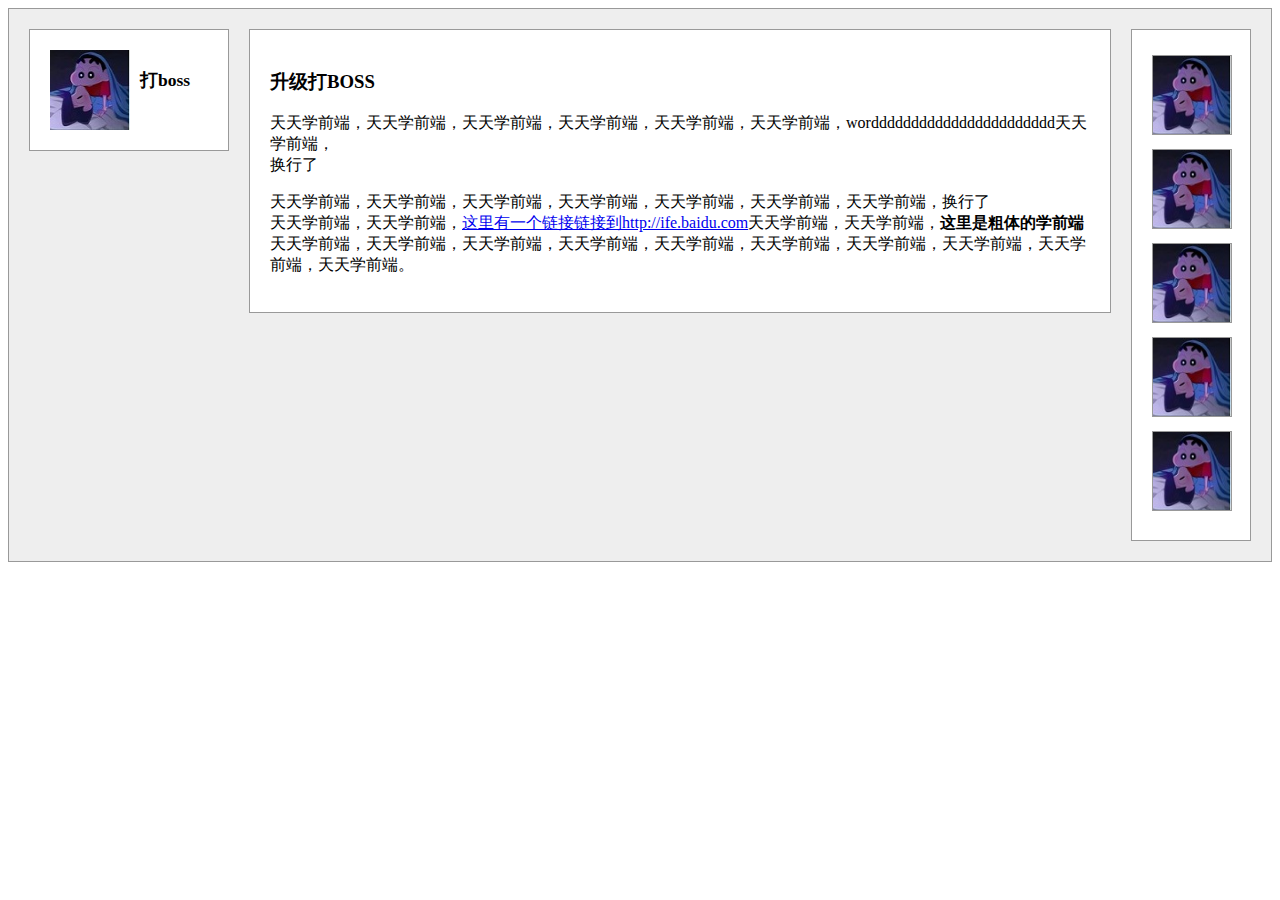
<file: task03.html>
<!DOCTYPE html>
<html lang="en">
<head>
    <meta charset="UTF-8">
    <title>task03</title>
    <style>
        /*div{*/
            /*box-sizing: border-box;*/
        /*}*/
        * { box-sizing:border-box;}
        #main,#left,#right,#middle {
            padding: 20px;
            border: 1px solid #999;
        }
        #main{
            height:100%;
            overflow:hidden;
            background: #eeeeee;
        }
        #left {
            background-color: white;
            width: 200px;
            float: left;
        }
        .teamlogo{
            width: 80px;
            height: 80px;
            float: left;
        }
        .teamname{
            display: inline-block;
            font-size: 15px;
            font-weight: 700;
            float: left;
            padding-left:10px;
        }
        #right{
            width: 120px;
            float: right;
            background-color: #fff;
        }
        .personallogo{
            margin: 5px 0;
            width: 80px;
            height: 80px;
            border:1px solid #999;
        }
        #middle{
            margin: 0px 140px 0px 220px;
            background-color: #fff;
            min-width:100px;
        }
        #middle p{
            /*word-wrap: break-word;*/
            word-break:break-all;
        }
    </style>
</head>
<body>
    <div id="main">
        <div id="left">
            <img class="teamlogo" src="img/myPhoto.jpg" alt="">
            <div class="teamname"><h3>打boss</h3></div>
        </div>
        <div id="right">
            <img class="personallogo" src="img/myPhoto.jpg" alt="">
            <img class="personallogo" src="img/myPhoto.jpg" alt="">
            <img class="personallogo" src="img/myPhoto.jpg" alt="">
            <img class="personallogo" src="img/myPhoto.jpg" alt="">
            <img class="personallogo" src="img/myPhoto.jpg" alt="">
        </div>
        <div id="middle">
            <h3>升级打BOSS</h3>
            <p>天天学前端，天天学前端，天天学前端，天天学前端，天天学前端，天天学前端，worddddddddddddddddddddddd天天学前端，<br/>换行了</p>
            <p>天天学前端，天天学前端，天天学前端，天天学前端，天天学前端，天天学前端，天天学前端，换行了<br/>天天学前端，天天学前端，<a href="http://ife.baidu.com">这里有一个链接链接到http://ife.baidu.com</a>天天学前端，天天学前端，<strong>这里是粗体的学前端</strong>天天学前端，天天学前端，天天学前端，天天学前端，天天学前端，天天学前端，天天学前端，天天学前端，天天学前端，天天学前端。</p>        </div>
    </div>

</body>
</html>
</file>
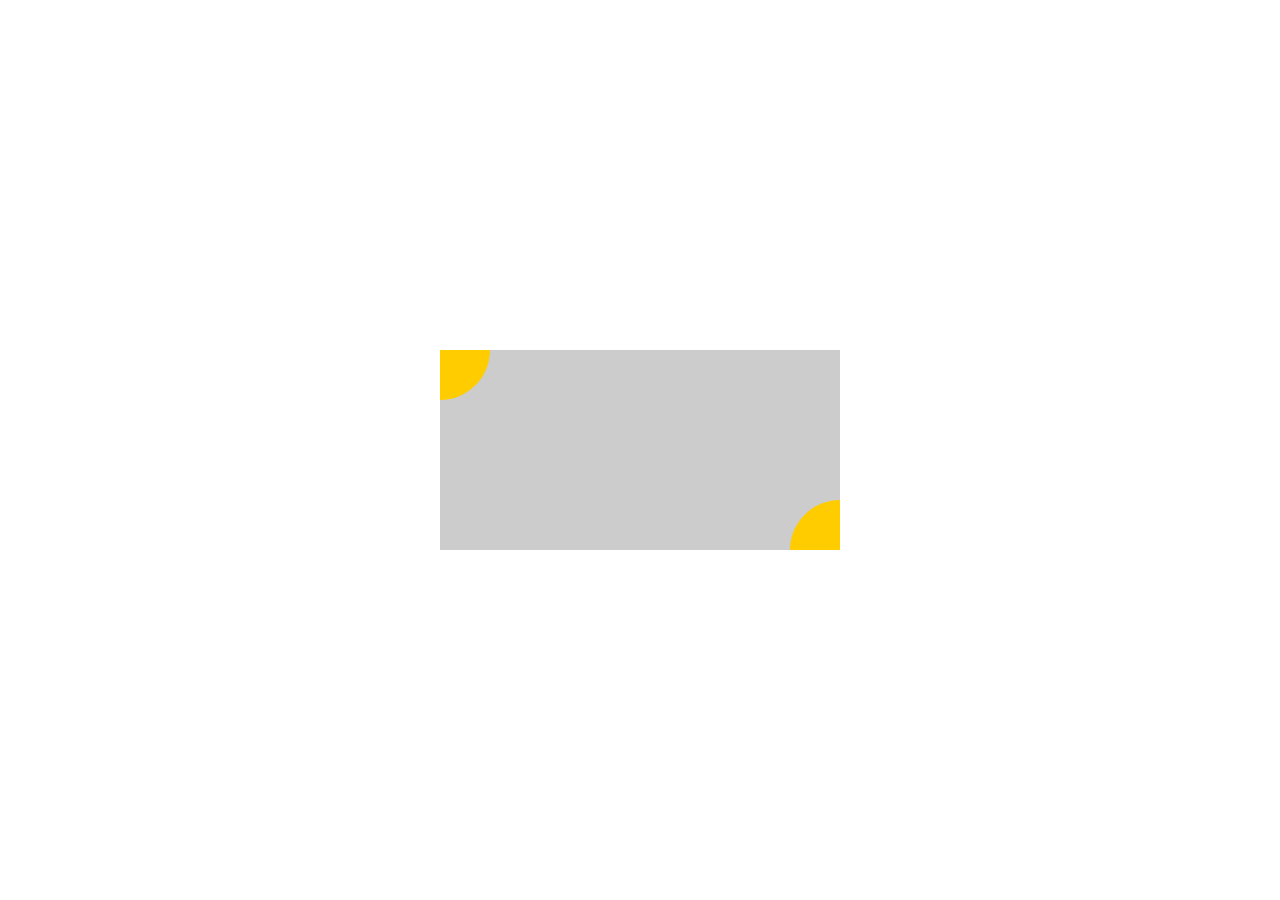
<file: task04.html>
<!DOCTYPE html>
<html lang="en">
<head>
    <meta charset="UTF-8">
    <title></title>
    <style>
        #div1{
            width: 400px;
            height: 200px;
            background: #ccc;
            position: absolute;
            top: 50%;
            left: 50%;
            overflow: hidden;
            /*margin-top: -100px;*/
            /*margin-left: -200px;*/
            -ms-transform: translate(-50%,-50%);
            -moz-transform: translate(-50%,-50%);
            -o-transform: translate(-50%,-50%);
            transform: translate(-50%,-50%);
        }
        .circle{
            position: absolute;
            height: 100px;
            width: 100px;
            border-radius: 50%;
            background:#fc0;
        }
        .first-circle{
            left: -50px;
            top: -50px;
        }
        .second-circle{
            right: -50px;
            bottom: -50px;
        }
    </style>
</head>
<body>
    <div id="div1">
        <div class="first-circle circle"></div>
        <div class="second-circle circle"></div>
    </div>
</body>
</html>
</file>
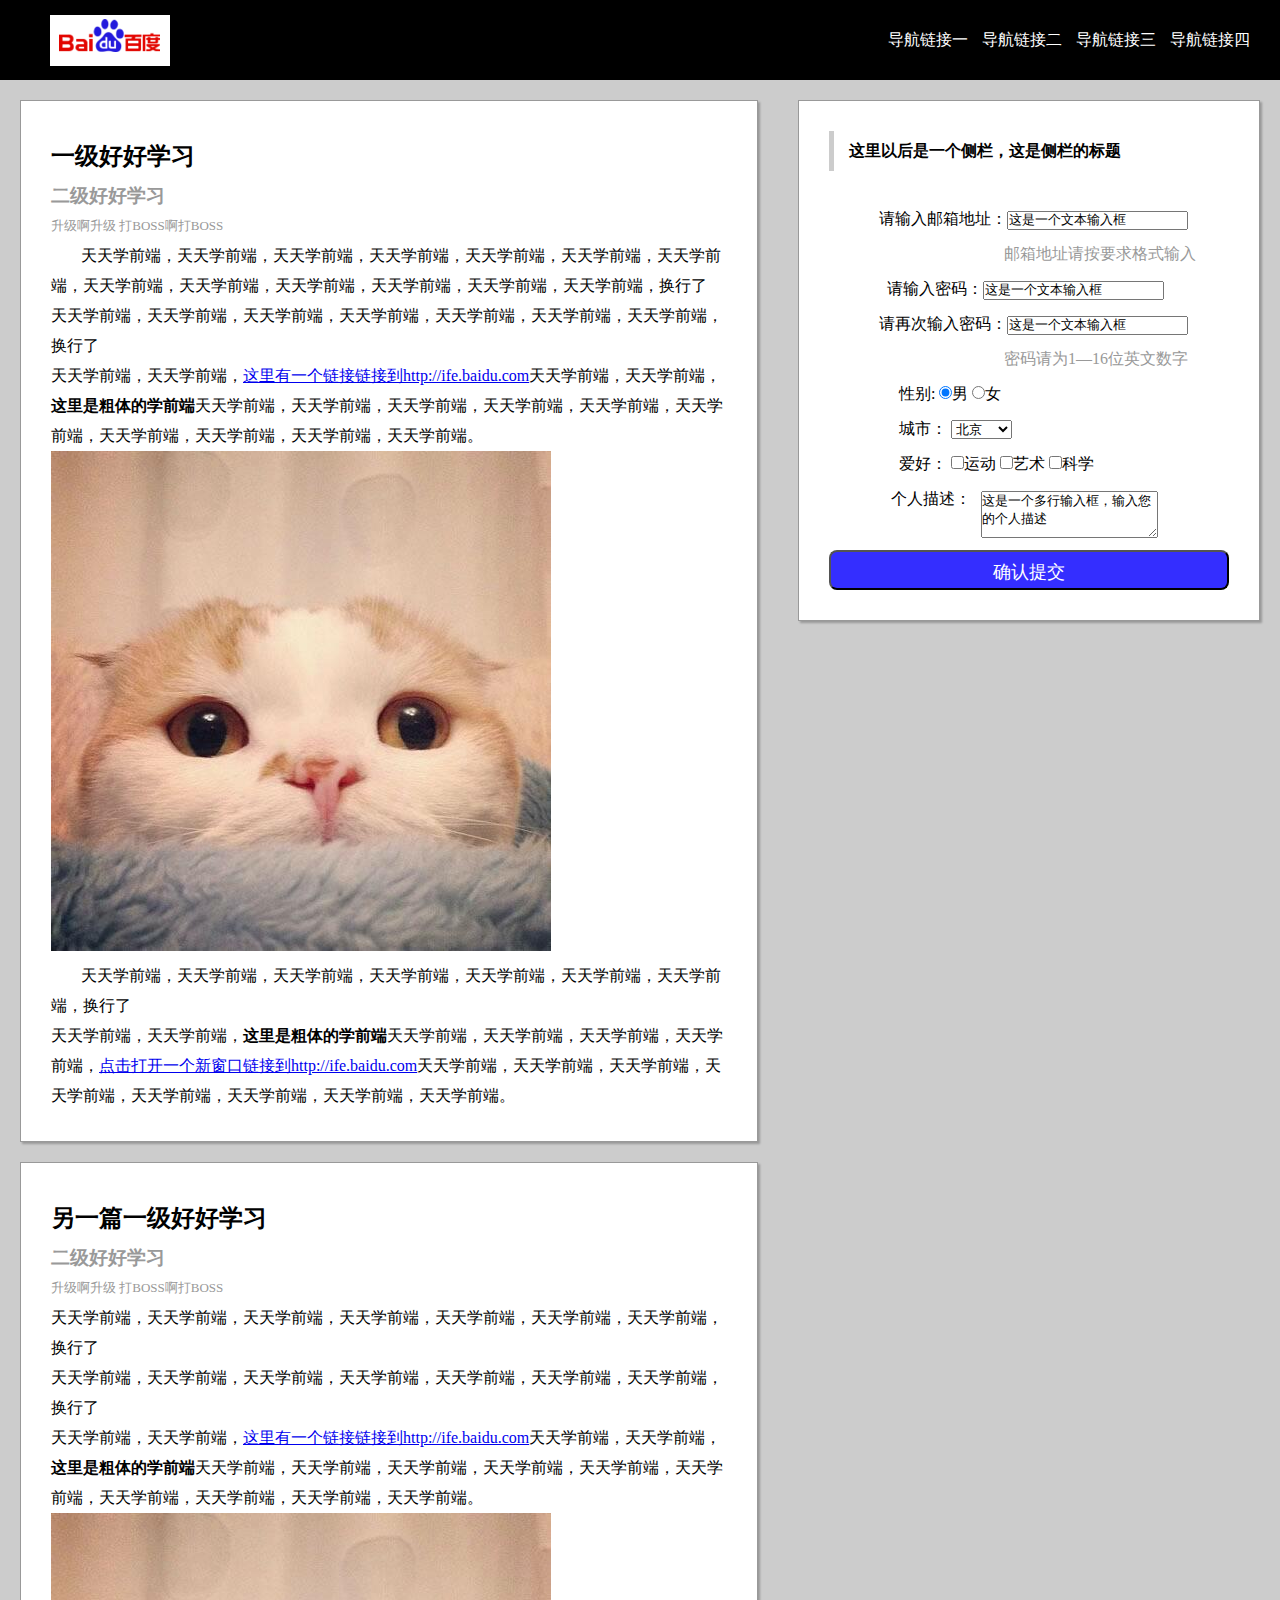
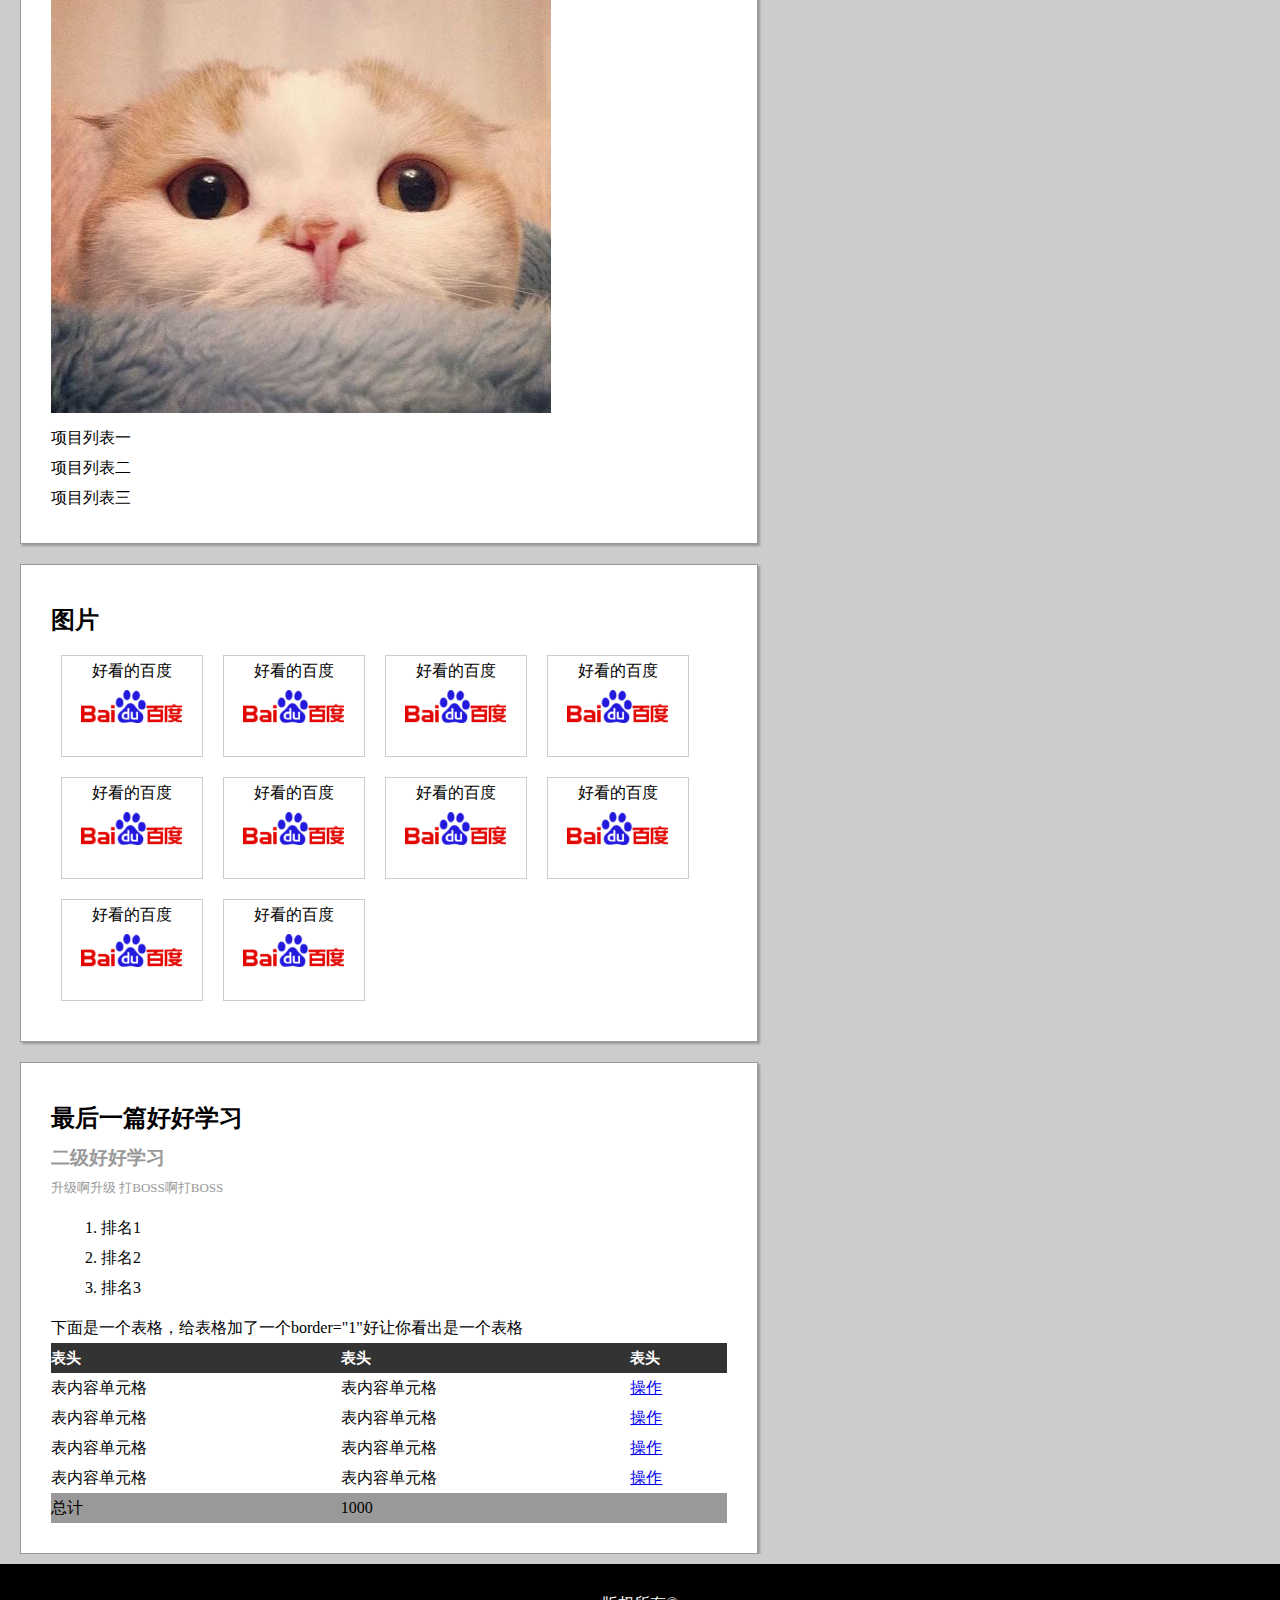
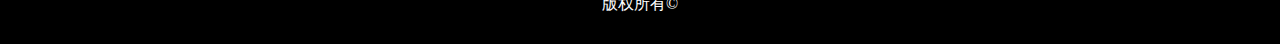
<file: task05.html>
<!DOCTYPE html>
<html lang="en">
<head>
    <meta charset="UTF-8">
    <link rel="stylesheet" href="css/task05_css.css">
    <title></title>
</head>
<body>
<div id="header">
    <img src="img/baidu.PNG" alt="">
    <ul id="nav">
        <li><a href="#">导航链接一</a></li>
        <li><a href="#">导航链接二</a></li>
        <li><a href="#">导航链接三</a></li>
        <li><a href="#">导航链接四</a></li>
    </ul>
</div>
<div id="div5" class="article">
    <h4>这里以后是一个侧栏，这是侧栏的标题</h4>
    <div id="content">
        <p><span>请输入邮箱地址：</span><input type="text" value="这是一个文本输入框"></p>
        <p class="gray">邮箱地址请按要求格式输入</p>
        <p>&nbsp;&nbsp;请输入密码：<input type="text" value="这是一个文本输入框"></p>
        <p>请再次输入密码：<input type="text" value="这是一个文本输入框"></p>
        <p class="gray">密码请为1—16位英文数字</p>
        <p>&nbsp;&nbsp;&nbsp;&nbsp;&nbsp;性别:
            <input id="man" type="radio" checked="checked" name="1" />男
            <input id="woman" type="radio"  name="1"/>女
        </p>
        <p>&nbsp;&nbsp;&nbsp;&nbsp;&nbsp;城市：
            <select name="" id="">
                <option value="1">北京</option>
                <option value="2">上海</option>
                <option value="3">广东</option>
                <option value="4">哈尔滨</option>
            </select>
        </p>
        <p>&nbsp;&nbsp;&nbsp;&nbsp;&nbsp;爱好：
            <input type="checkbox" >运动
            <input type="checkbox" >艺术
            <input type="checkbox" >科学
        </p>
        <p class="dis">&nbsp;&nbsp;&nbsp;个人描述：</p>
        <textarea name="" id="area" cols="20" rows="3">这是一个多行输入框，输入您的个人描述</textarea>

    </div>
    <div id="ipt">
        <input type="submit" class="submit" value="确认提交">
    </div>

</div>
<div id="container">
    <div id="div1" class="article">
        <h2>一级好好学习</h2>
        <h3>二级好好学习</h3>
        <p class="author">升级啊升级 打BOSS啊打BOSS</p>
        <p class="suojin">天天学前端，天天学前端，天天学前端，天天学前端，天天学前端，天天学前端，天天学前端，天天学前端，天天学前端，天天学前端，天天学前端，天天学前端，天天学前端，换行了<br/></p>
        <p>天天学前端，天天学前端，天天学前端，天天学前端，天天学前端，天天学前端，天天学前端，换行了<br/>天天学前端，天天学前端，<a href="http://ife.baidu.com">这里有一个链接链接到http://ife.baidu.com</a>天天学前端，天天学前端，<strong>这里是粗体的学前端</strong>天天学前端，天天学前端，天天学前端，天天学前端，天天学前端，天天学前端，天天学前端，天天学前端，天天学前端，天天学前端。</p>
        <img src="img/cat.JPG" alt="">
        <p class="suojin">天天学前端，天天学前端，天天学前端，天天学前端，天天学前端，天天学前端，天天学前端，换行了<br/>天天学前端，天天学前端，<strong>这里是粗体的学前端</strong>天天学前端，天天学前端，天天学前端，天天学前端，<a href="http://ife.baidu.com" target="_blank">点击打开一个新窗口链接到http://ife.baidu.com</a>天天学前端，天天学前端，天天学前端，天天学前端，天天学前端，天天学前端，天天学前端，天天学前端。</p>
    </div>
    <div id="div2" class="article">
        <h2>另一篇一级好好学习</h2>
        <h3>二级好好学习</h3>
        <p class="author">升级啊升级 打BOSS啊打BOSS</p>
        <p>天天学前端，天天学前端，天天学前端，天天学前端，天天学前端，天天学前端，天天学前端，<br/>换行了</p>
        <p>天天学前端，天天学前端，天天学前端，天天学前端，天天学前端，天天学前端，天天学前端，换行了<br/>天天学前端，天天学前端，<a href="http://ife.baidu.com">这里有一个链接链接到http://ife.baidu.com</a>天天学前端，天天学前端，<strong>这里是粗体的学前端</strong>天天学前端，天天学前端，天天学前端，天天学前端，天天学前端，天天学前端，天天学前端，天天学前端，天天学前端，天天学前端。</p>
        <img src="img/cat.JPG" alt="">
        <ul style="list-style:none">
            <li>项目列表一</li>
            <li>项目列表二</li>
            <li>项目列表三</li>
        </ul>
    </div>
    <div id="div3" class="article">
        <h2>图片</h2>
        <ul>
            <li><p>好看的百度</p><img src="img/baidu.PNG" alt=""></li>
            <li><p>好看的百度</p><img src="img/baidu.PNG" alt=""></li>
            <li><p>好看的百度</p><img src="img/baidu.PNG" alt=""></li>
            <li><p>好看的百度</p><img src="img/baidu.PNG" alt=""></li>
            <li><p>好看的百度</p><img src="img/baidu.PNG" alt=""></li>
            <li><p>好看的百度</p><img src="img/baidu.PNG" alt=""></li>
            <li><p>好看的百度</p><img src="img/baidu.PNG" alt=""></li>
            <li><p>好看的百度</p><img src="img/baidu.PNG" alt=""></li>
            <li><p>好看的百度</p><img src="img/baidu.PNG" alt=""></li>
            <li><p>好看的百度</p><img src="img/baidu.PNG" alt=""></li>
        </ul>
    </div>
    <div id="div4" class="article">
        <h2>最后一篇好好学习</h2>
        <h3>二级好好学习</h3>
        <p class="author">升级啊升级 打BOSS啊打BOSS</p>
        <ol>
            <li>排名1</li>
            <li>排名2</li>
            <li>排名3</li>
        </ol>
        <p>下面是一个表格，给表格加了一个border="1"好让你看出是一个表格</p>
        <table >
            <tr>
                <th>表头</th>
                <th>表头</th>
                <th>表头</th>
            </tr>
            <tr>
                <td>表内容单元格</td>
                <td>表内容单元格</td>
                <td><a href="#">操作</a></td>
            </tr>
            <tr>
                <td>表内容单元格</td>
                <td>表内容单元格</td>
                <td><a href="#">操作</a></td>
            </tr>
            <tr>
                <td>表内容单元格</td>
                <td>表内容单元格</td>
                <td><a href="#">操作</a></td>
            </tr>
            <tr>
                <td>表内容单元格</td>
                <td>表内容单元格</td>
                <td><a href="#">操作</a></td>
            </tr>
            <tr class="bottom">
                <td>总计</td>
                <td colspan="2">1000</td>
            </tr>
        </table>
    </div>
</div>

<div id="footer">版权所有©</div>
<!--<footer><p>版权所有©</p></footer>-->
</body>
</html>
</file>
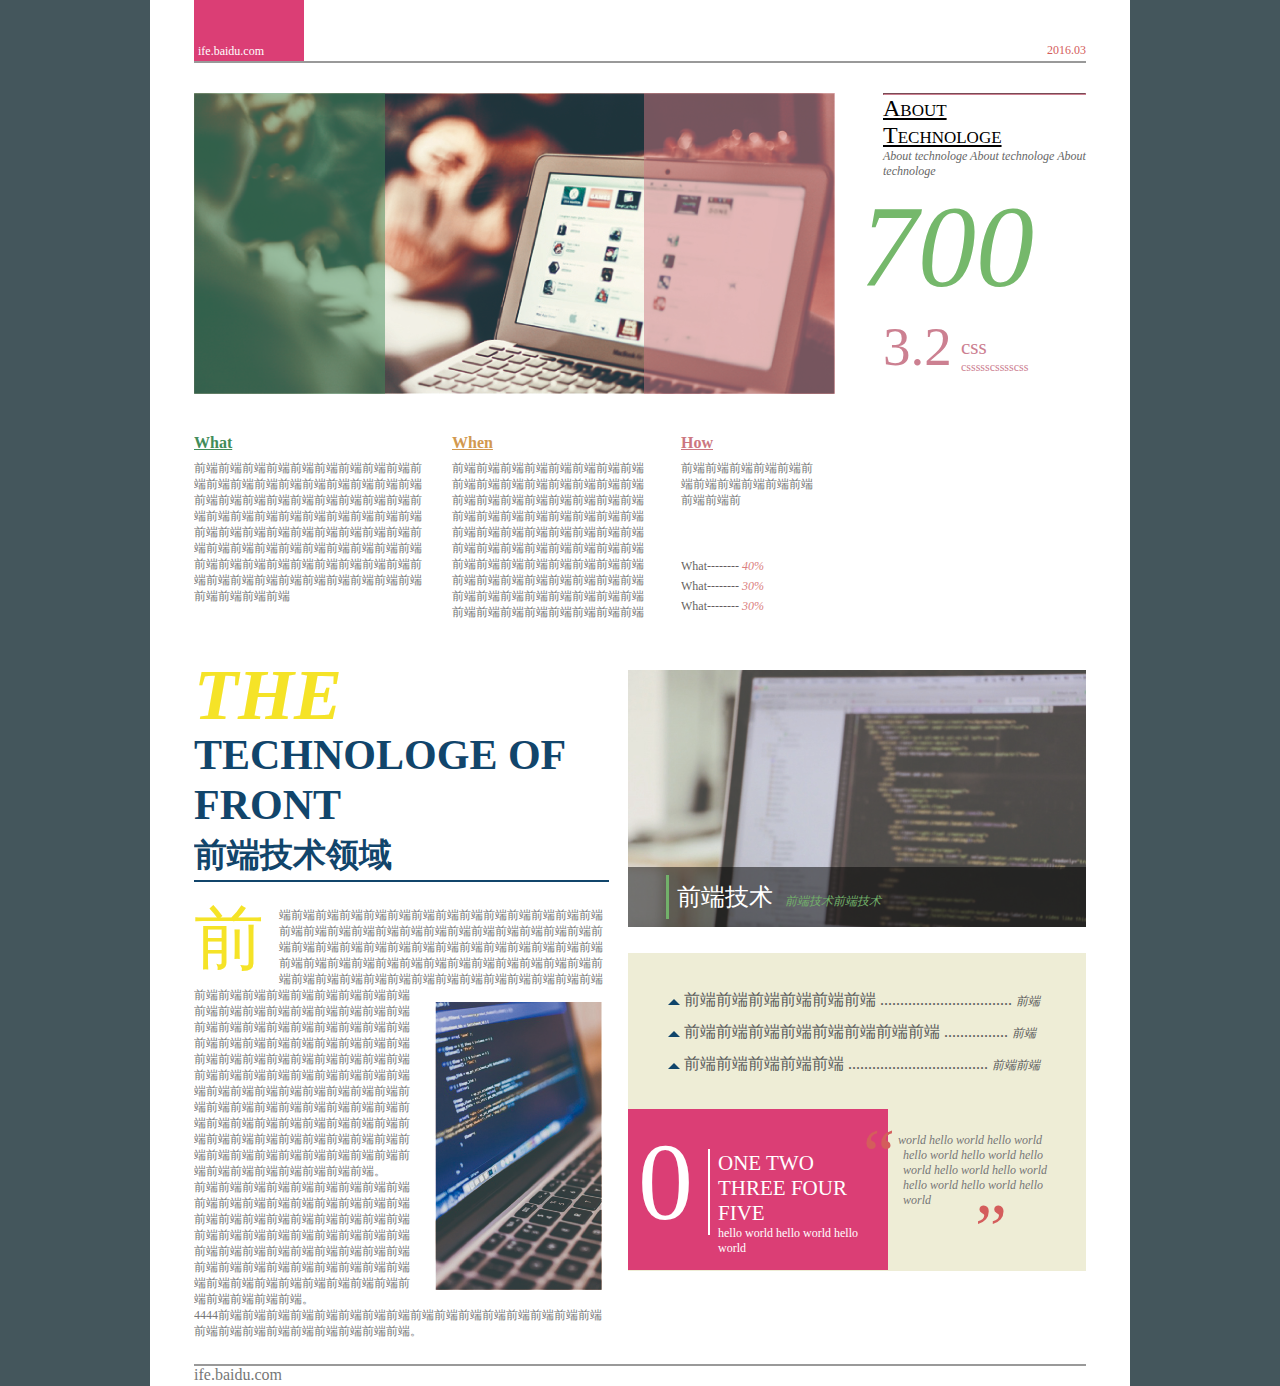
<file: task06.html>
<!DOCTYPE html>
<html lang="en">
<head>
    <meta charset="UTF-8">
    <link rel="stylesheet" href="css/task06_css.css">
    <title></title>
</head>
<body>
    <div class="container">
        <div class="header">
            <div id="logo">
                <p>ife.baidu.com</p>
            </div>
            <p class="date">2016.03</p>
            <hr class="underline">
        </div>
        <div class="part1">
            <div class="part1_img">
                <img src="img/part1.jpg" alt="">
                <div class="cover_left"></div>
                <div class="cover_right"></div>
            </div>
            <div class="part1_right">
                <hr>
                <h2>About</h2>
                <h2>Technologe</h2>
                <p>About technologe About technologe About technologe</p>
                <p class="part1_num1">700</p>
                <div class="part1_under">
                    <p class="num2">3.2</p>
                    <p class="mid">css</p>
                    <p class="btm">cssssscsssscss</p>
                </div>
            </div>
        </div>
        <div class="part2">
            <div class="what">
                <h2>What</h2>
                <p>前端前端前端前端前端前端前端前端前端前端前端前端前端前端前端前端前端前端前端前端前端前端前端前端前端前端前端前端前端前端前端前端前端前端前端前端前端前端前端前端前端前端前端前端前端前端前端前端前端前端前端前端前端前端前端前端前端前端前端前端前端前端前端前端前端前端前端前端前端前端前端前端前端前端前端前端前端前端前端前端</p>
            </div>
            <div class="when">
                <h2>When</h2>
                <p>前端前端前端前端前端前端前端前端前端前端前端前端前端前端前端前端前端前端前端前端前端前端前端前端前端前端前端前端前端前端前端前端前端前端前端前端前端前端前端前端前端前端前端前端前端前端前端前端前端前端前端前端前端前端前端前端前端前端前端前端前端前端前端前端前端前端前端前端前端前端前端前端前端前端前端前端前端前端前端前端</p>
            </div>
            <div class="how">
                <h2>How</h2>
                <p>前端前端前端前端前端前端前端前端前端前端前端前端前端前</p>
            </div>
            <div class="list">
                <p>
                    What-------- <span>40%</span>
                </p>
                <p>
                    What-------- <span>30%</span>
                </p>
                <p>
                    What-------- <span>30%</span>
                </p>
            </div>
        </div>
        <div class="part3">
            <div class="part3_left">
                <div class="left_title">
                    <p>
                        <span>THE</span>	TECHNOLOGE OF FRONT
                    </p>
                    <p class="small">前端技术领域</p>
                    <hr class="underline">
                </div>
                <div class="left_content">
                    <span>前</span>
                    <p>端前端前端前端前端前端前端前端前端前端前端前端前端前端前端前端前端前端前端前端前端前端前端前端前端前端前端前端前端前端前端前端前端前端前端前端前端前端前端前端前端前端前端前端前端前端前端前端前端前端前端前端前端前端前端前端前端前端前端前端前端前端前端前端前端前端前端前端</p>
                        <img src="img/pic2.jpg">
                        <p>前端前端前端前端前端前端前端前端前端前端前端前端前端前端前端前端前端前端前端前端前端前端前端前端前端前端前端前端前端前端前端前端前端前端前端前端前端前端前端前端前端前端前端前端前端前端前端前端前端前端前端前端前端前端端前端前端前端前端前端前端前端前端前端前端前端前端前端前端前端前端前端前端前端前端前端前端前端前端前端前端前端前端前端前端前端前端前端前端前端前端前端前端前端前端前端前端前端前端前端前端前端前端前端前端前端前端。</p>
                    <p >前端前端前端前端前端前端前端前端前端前端前端前端前端前端前端前端前端前端前端前端前端前端前端前端前端前端前端前端前端前端前端前端前端前端前端前端前端前端前端前端前端前端前端前端前端前端前端前端前端前端前端前端前端前端端前端前端前端前端前端前端前端前端前端前端前端前端前端。</p>
                    <p >4444前端前端前端前端前端前端前端前端前端前端前端前端前端前端前端前端前端前端前端前端前端前端前端前端前端。</p>
                </div>
            </div>
            <div class="part3_right">
                <div class="right_img">
                    <div class="cover">
                        <span class="img_infor">前端技术</span>
                        <span class="img_infor_last">前端技术前端技术</span>
                    </div>
                </div>
                <div class="right_list">
                    <ul>
                        <li>
                            <span class="triangle"></span>
                            <span>前端前端前端前端前端前端 .................................</span>
                            <span class="last">前端</span>
                        </li>
                        <li>
                            <span class="triangle"></span>
                            <span>前端前端前端前端前端前端前端前端 ................</span>
                            <span class="last">前端</span>
                        </li>
                        <li>
                            <span class="triangle"></span>
                            <span>前端前端前端前端前端 ...................................</span>
                            <span class="last">前端前端</span>
                        </li>
                    </ul>
                    <div class="block">
                        <span>0</span>
                        <div>
                            <p class="fonts">ONE TWO</p>
                            <p class="fonts">THREE FOUR FIVE</p>
                            <p>hello world hello world hello world</p>
                        </div>
                    </div>
                    <div class="information">
                        <p>
                            <span class="left_sem">“</span>
                            world hello world
                            hello world hello world
                            hello world hello world
                            hello world hello world
                            hello world hello world
                            hello world
                        </p><span class="right_sem">”</span>
                    </div>
                </div>
            </div>
        </div>
        <div class="footer">
            <hr class="underline">
            <p class="final">ife.baidu.com</p>
        </div>
    </div>
</body>
</html>
</file>
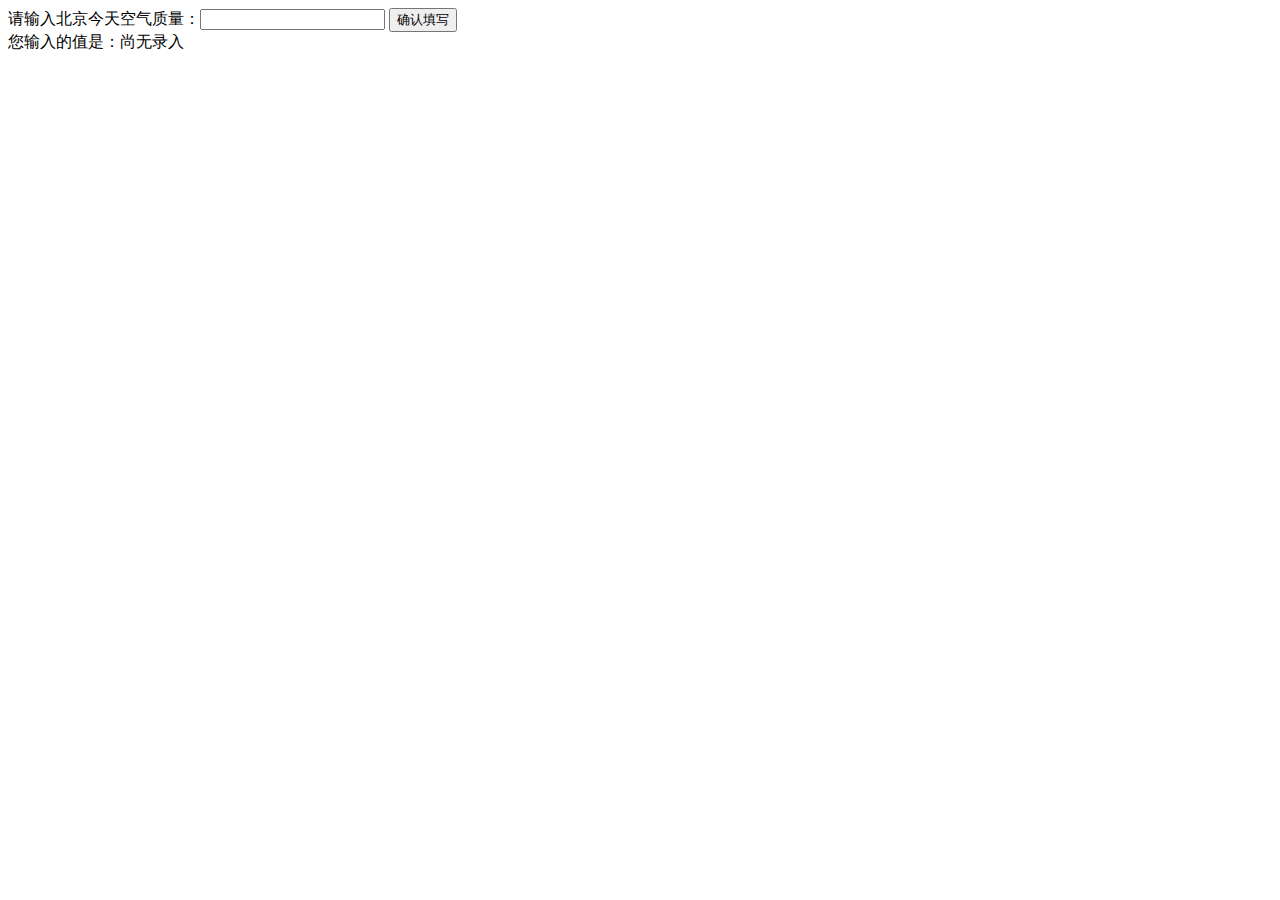
<file: task13.html>
<!DOCTYPE html>
<html>
<head>
    <meta charset="utf-8">
    <title>IFE JavaScript Task 01</title>
</head>
<body>

<label>请输入北京今天空气质量：<input id="aqi-input" type="text"></label>
<button id="button">确认填写</button>

<div>您输入的值是：<span id="aqi-display">尚无录入</span></div>

<script type="text/javascript">

    (function() {
        /*
         在注释下方写下代码
         给按钮button绑定一个点击事件
         在事件处理函数中
         获取aqi-input输入的值，并显示在aqi-display中
         */
        var button = document.getElementById("button");
        var dis = document.getElementById("aqi-display");
        var input = document.getElementById("aqi-input");
        function show(){
            var num = input.value;
//            var num = parseInt(input.value);
//            if((!isNaN(num)) && (num>=0) && (num<=1000)){
//                dis.innerHTML =num;
//            }
//            else{
//                alert("请输入内容^_^");
//            }
            if( num =='' ){
                alert("请输入内容^_^");
            }else{
                dis.innerText =num;
            }
        }
        button.onclick = show;

    })();

</script>
</body>
</html>
</file>
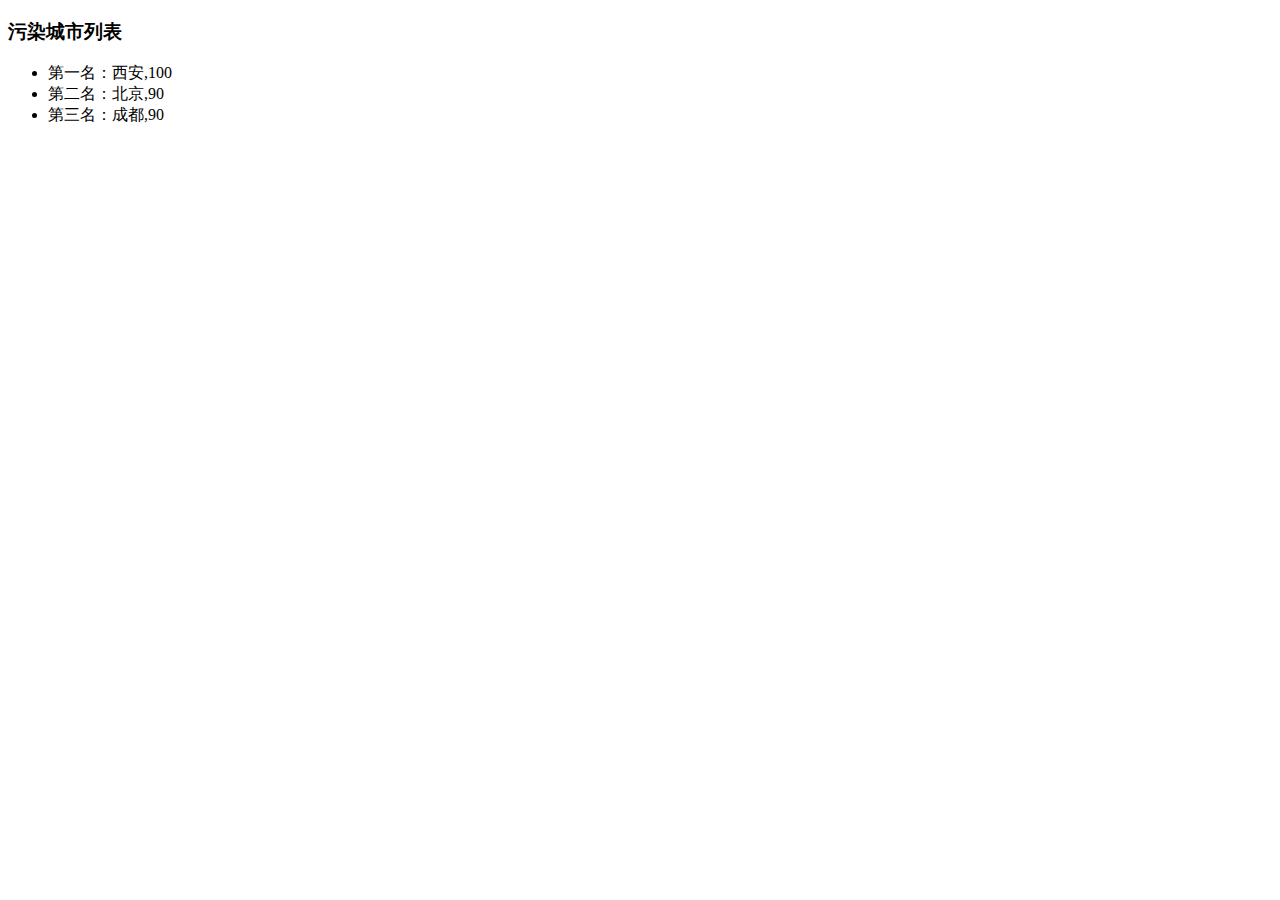
<file: task14.html>
<!DOCTYPE html>
<html>
<head>
    <meta charset="utf-8">
    <title>IFE JavaScript Task 01</title>
</head>
<body>

<h3>污染城市列表</h3>
<ul id="aqi-list">
    <!--
        <li>第一名：福州（样例），10</li>
          <li>第二名：福州（样例），10</li> -->
</ul>

<script type="text/javascript">

    var aqiData = [
        ["北京", 90],
        ["上海", 50],
        ["福州", 10],
        ["广州", 50],
        ["成都", 90],
        ["西安", 100]
    ];

    (function () {

        /*
         在注释下方编写代码
         遍历读取aqiData中各个城市的数据
         将空气质量指数大于60的城市显示到aqi-list的列表中
         */
        var oList = document.getElementById("aqi-list");
        var arr = ["一","二","三","四","五"];
        aqiData.sort(function(a,b){
            return b[1] - a[1];
        });
//        document.write(aqiData[3][1]);
        oList.innerHTML = "";
        for(var i = 0;i < aqiData.length;i++){
            if(aqiData[i][1]>60){
//                document.write(aqiData[i]+'<br/>');
                var oLi = document.createElement("li");
                oLi.innerHTML = '第'+arr[i]+'名：'+aqiData[i][0]+','+aqiData[i][1];
                oList.appendChild(oLi);
            }
        }
    })();

</script>
</body>
</html>
</file>
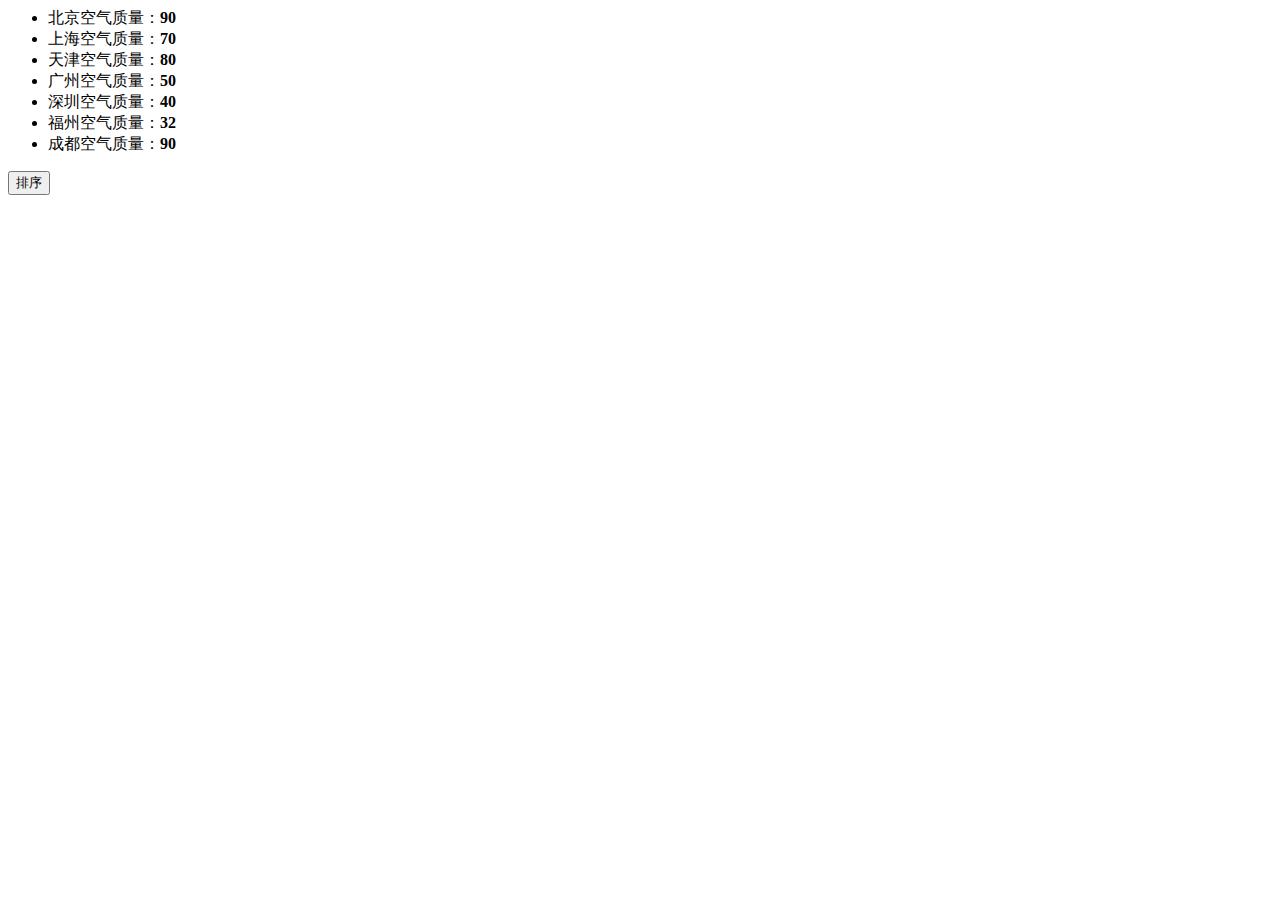
<file: task15.html>
<!DOCTYPE>
<html>
<head>
    <meta charset="utf-8">
    <title>IFE JavaScript Task 01</title>
</head>
<body>

<ul id="source">
    <li>北京空气质量：<b>90</b></li>
    <li>上海空气质量：<b>70</b></li>
    <li>天津空气质量：<b>80</b></li>
    <li>广州空气质量：<b>50</b></li>
    <li>深圳空气质量：<b>40</b></li>
    <li>福州空气质量：<b>32</b></li>
    <li>成都空气质量：<b>90</b></li>
</ul>

<ul id="resort">
    <!-- 
    <li>第一名：北京空气质量：<b>90</b></li>
    <li>第二名：北京空气质量：<b>90</b></li>
    <li>第三名：北京空气质量：<b>90</b></li>
     -->

</ul>

<button id="sort-btn">排序</button>

<script type="text/javascript">

    /**
     * getData方法
     * 读取id为source的列表，获取其中城市名字及城市对应的空气质量
     * 返回一个数组，格式见函数中示例
     */
    function getData() {
        /*
         coding here
         */
        var oUl=document.getElementById("source");
        var oLi=oUl.getElementsByTagName("li");
        var data=[];
        for(var i=0;i<oLi.length;i++){
//            data[i]=oLi[i].innerText.split("：");
            data.push(oLi[i].innerText);
            data[i] = data[i].split("：");
        }
        /*
         data = [
         ["北京", 90],
         ["北京", 90]
         ……
         ]
         */
        console.log(data);
        return data;

    }

    /**
     * sortAqiData
     * 按空气质量对data进行从小到大的排序
     * 返回一个排序后的数组
     */
    function sortAqiData(data) {
        data.sort(function(n1,n2){
            return n1[1]-n2[1];
        });
        console.log(data);
        return data;
    }

    /**
     * render
     * 将排好序的城市及空气质量指数，输出显示到id位resort的列表中
     * 格式见ul中的注释的部分
     */
    function render(data) {
        var arr = ['一','二','三','四','五','六','七','八','九','十'];
        var oUl_sort=document.getElementById("resort");
        for( var i=0;i<data.length;i++){
//            var oLi = document.createElement("li");
//            oLi.innerHTML= '第'+arr[i]+'名： '+data[i][0]+':'+'<b>'+data[i][1]+'</b>';
//            oUl_sort.appendChild(oLi);
            oUl_sort.innerHTML+= '<li>第'+arr[i]+'名： '+data[i][0]+':'+'<b>'+data[i][1]+'</b>';
        }
//        var str = "";
//        data.forEach(function(element, index, array){
//            str += ("<li>第" + (index+1) + "名:" + element[0] + "空气质量:<b>" + element[1] + "</b>" );
//        });
//        var resort_ul = document.getElementById("resort");
//        resort_ul.innerHTML = str;
    }

    function btnHandle() {
        var aqiData = getData();
        aqiData = sortAqiData(aqiData);
        render(aqiData);
        var btn = document.getElementById("sort-btn");
        btn.disabled = true;
    }

    function init() {

        // 在这下面给sort-btn绑定一个点击事件，点击时触发btnHandle函数
        var btn=document.getElementById('sort-btn');
//        btn.onclick=btnHandle();
        btn.onclick = btnHandle;
    }

    init();

</script>
</body>
</html>
</file>
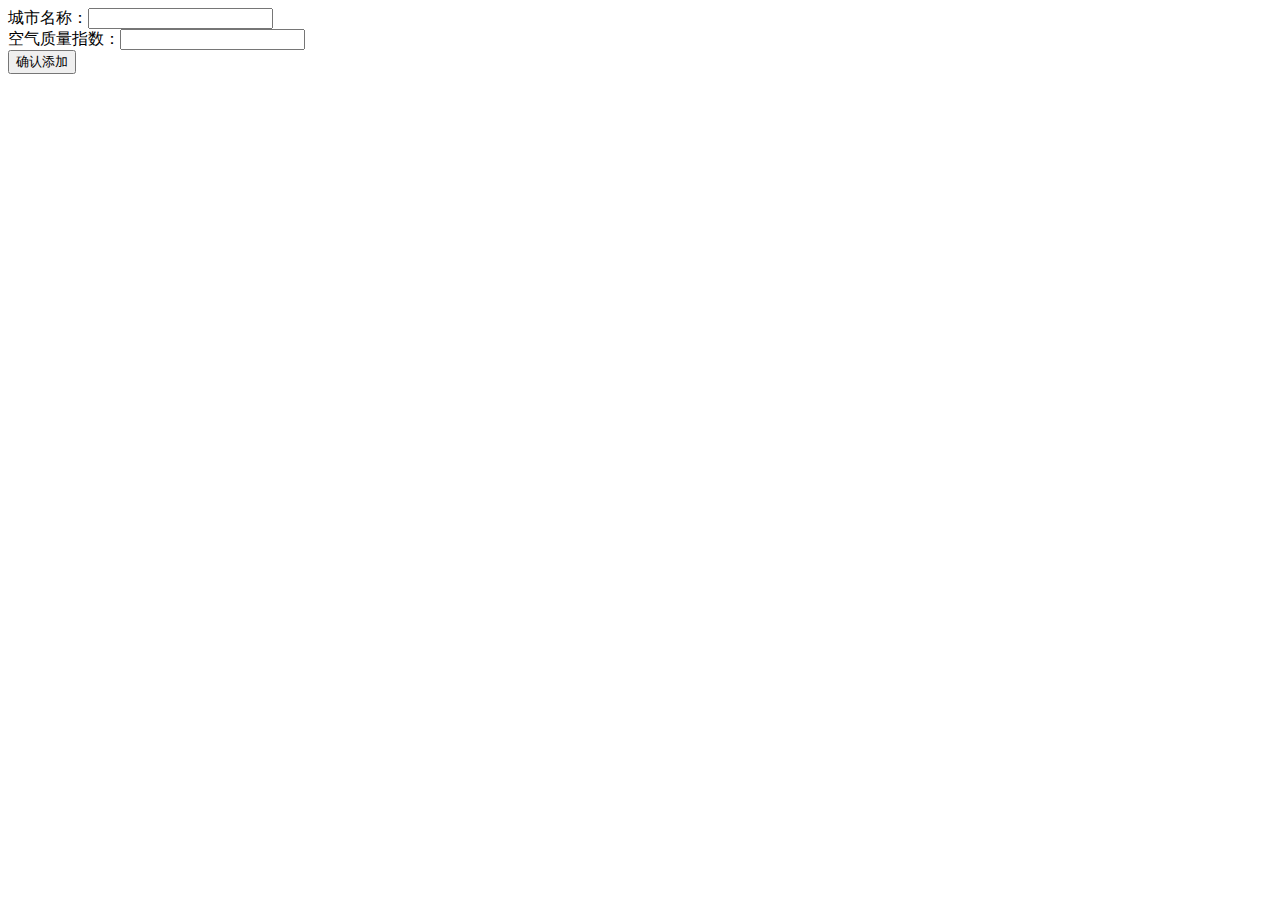
<file: task16.html>
<!DOCTYPE>
<html>
<head>
    <meta charset="utf-8">
    <title>IFE JavaScript Task 01</title>
</head>
<body>

<div>
    <label>城市名称：<input id="aqi-city-input" type="text"></label><br>
    <label>空气质量指数：<input id="aqi-value-input" type="text"></label><br>
    <button id="add-btn">确认添加</button>
</div>
<table id="aqi-table">
    <!--
      <tr>
        <td>城市</td><td>空气质量</td><td>操作</td>
      </tr>
      <tr>
        <td>北京</td><td>90</td><td><button>删除</button></td>
      </tr>
      <tr>
        <td>北京</td><td>90</td><td><button>删除</button></td>
      </tr>
     -->
</table>
<script src="./js/task_js16.js"></script>
</body>
</html>
</file>
<file: stylesheets/stylesheet.css>
* {
  box-sizing: border-box; }

body {
  padding: 0;
  margin: 0;
  font-family: "Open Sans", "Helvetica Neue", Helvetica, Arial, sans-serif;
  font-size: 16px;
  line-height: 1.5;
  color: #606c71; }

a {
  color: #1e6bb8;
  text-decoration: none; }
  a:hover {
    text-decoration: underline; }

.btn {
  display: inline-block;
  margin-bottom: 1rem;
  color: rgba(255, 255, 255, 0.7);
  background-color: rgba(255, 255, 255, 0.08);
  border-color: rgba(255, 255, 255, 0.2);
  border-style: solid;
  border-width: 1px;
  border-radius: 0.3rem;
  transition: color 0.2s, background-color 0.2s, border-color 0.2s; }
  .btn + .btn {
    margin-left: 1rem; }

.btn:hover {
  color: rgba(255, 255, 255, 0.8);
  text-decoration: none;
  background-color: rgba(255, 255, 255, 0.2);
  border-color: rgba(255, 255, 255, 0.3); }

@media screen and (min-width: 64em) {
  .btn {
    padding: 0.75rem 1rem; } }

@media screen and (min-width: 42em) and (max-width: 64em) {
  .btn {
    padding: 0.6rem 0.9rem;
    font-size: 0.9rem; } }

@media screen and (max-width: 42em) {
  .btn {
    display: block;
    width: 100%;
    padding: 0.75rem;
    font-size: 0.9rem; }
    .btn + .btn {
      margin-top: 1rem;
      margin-left: 0; } }

.page-header {
  color: #fff;
  text-align: center;
  background-color: #159957;
  background-image: linear-gradient(120deg, #155799, #159957); }

@media screen and (min-width: 64em) {
  .page-header {
    padding: 5rem 6rem; } }

@media screen and (min-width: 42em) and (max-width: 64em) {
  .page-header {
    padding: 3rem 4rem; } }

@media screen and (max-width: 42em) {
  .page-header {
    padding: 2rem 1rem; } }

.project-name {
  margin-top: 0;
  margin-bottom: 0.1rem; }

@media screen and (min-width: 64em) {
  .project-name {
    font-size: 3.25rem; } }

@media screen and (min-width: 42em) and (max-width: 64em) {
  .project-name {
    font-size: 2.25rem; } }

@media screen and (max-width: 42em) {
  .project-name {
    font-size: 1.75rem; } }

.project-tagline {
  margin-bottom: 2rem;
  font-weight: normal;
  opacity: 0.7; }

@media screen and (min-width: 64em) {
  .project-tagline {
    font-size: 1.25rem; } }

@media screen and (min-width: 42em) and (max-width: 64em) {
  .project-tagline {
    font-size: 1.15rem; } }

@media screen and (max-width: 42em) {
  .project-tagline {
    font-size: 1rem; } }

.main-content :first-child {
  margin-top: 0; }
.main-content img {
  max-width: 100%; }
.main-content h1, .main-content h2, .main-content h3, .main-content h4, .main-content h5, .main-content h6 {
  margin-top: 2rem;
  margin-bottom: 1rem;
  font-weight: normal;
  color: #159957; }
.main-content p {
  margin-bottom: 1em; }
.main-content code {
  padding: 2px 4px;
  font-family: Consolas, "Liberation Mono", Menlo, Courier, monospace;
  font-size: 0.9rem;
  color: #383e41;
  background-color: #f3f6fa;
  border-radius: 0.3rem; }
.main-content pre {
  padding: 0.8rem;
  margin-top: 0;
  margin-bottom: 1rem;
  font: 1rem Consolas, "Liberation Mono", Menlo, Courier, monospace;
  color: #567482;
  word-wrap: normal;
  background-color: #f3f6fa;
  border: solid 1px #dce6f0;
  border-radius: 0.3rem; }
  .main-content pre > code {
    padding: 0;
    margin: 0;
    font-size: 0.9rem;
    color: #567482;
    word-break: normal;
    white-space: pre;
    background: transparent;
    border: 0; }
.main-content .highlight {
  margin-bottom: 1rem; }
  .main-content .highlight pre {
    margin-bottom: 0;
    word-break: normal; }
.main-content .highlight pre, .main-content pre {
  padding: 0.8rem;
  overflow: auto;
  font-size: 0.9rem;
  line-height: 1.45;
  border-radius: 0.3rem; }
.main-content pre code, .main-content pre tt {
  display: inline;
  max-width: initial;
  padding: 0;
  margin: 0;
  overflow: initial;
  line-height: inherit;
  word-wrap: normal;
  background-color: transparent;
  border: 0; }
  .main-content pre code:before, .main-content pre code:after, .main-content pre tt:before, .main-content pre tt:after {
    content: normal; }
.main-content ul, .main-content ol {
  margin-top: 0; }
.main-content blockquote {
  padding: 0 1rem;
  margin-left: 0;
  color: #819198;
  border-left: 0.3rem solid #dce6f0; }
  .main-content blockquote > :first-child {
    margin-top: 0; }
  .main-content blockquote > :last-child {
    margin-bottom: 0; }
.main-content table {
  display: block;
  width: 100%;
  overflow: auto;
  word-break: normal;
  word-break: keep-all; }
  .main-content table th {
    font-weight: bold; }
  .main-content table th, .main-content table td {
    padding: 0.5rem 1rem;
    border: 1px solid #e9ebec; }
.main-content dl {
  padding: 0; }
  .main-content dl dt {
    padding: 0;
    margin-top: 1rem;
    font-size: 1rem;
    font-weight: bold; }
  .main-content dl dd {
    padding: 0;
    margin-bottom: 1rem; }
.main-content hr {
  height: 2px;
  padding: 0;
  margin: 1rem 0;
  background-color: #eff0f1;
  border: 0; }

@media screen and (min-width: 64em) {
  .main-content {
    max-width: 64rem;
    padding: 2rem 6rem;
    margin: 0 auto;
    font-size: 1.1rem; } }

@media screen and (min-width: 42em) and (max-width: 64em) {
  .main-content {
    padding: 2rem 4rem;
    font-size: 1.1rem; } }

@media screen and (max-width: 42em) {
  .main-content {
    padding: 2rem 1rem;
    font-size: 1rem; } }

.site-footer {
  padding-top: 2rem;
  margin-top: 2rem;
  border-top: solid 1px #eff0f1; }

.site-footer-owner {
  display: block;
  font-weight: bold; }

.site-footer-credits {
  color: #819198; }

@media screen and (min-width: 64em) {
  .site-footer {
    font-size: 1rem; } }

@media screen and (min-width: 42em) and (max-width: 64em) {
  .site-footer {
    font-size: 1rem; } }

@media screen and (max-width: 42em) {
  .site-footer {
    font-size: 0.9rem; } }
</file>
<file: stylesheets/github-light.css>
/*
   Copyright 2014 GitHub Inc.

   Licensed under the Apache License, Version 2.0 (the "License");
   you may not use this file except in compliance with the License.
   You may obtain a copy of the License at

       http://www.apache.org/licenses/LICENSE-2.0

   Unless required by applicable law or agreed to in writing, software
   distributed under the License is distributed on an "AS IS" BASIS,
   WITHOUT WARRANTIES OR CONDITIONS OF ANY KIND, either express or implied.
   See the License for the specific language governing permissions and
   limitations under the License.

*/

.pl-c /* comment */ {
  color: #969896;
}

.pl-c1      /* constant, markup.raw, meta.diff.header, meta.module-reference, meta.property-name, support, support.constant, support.variable, variable.other.constant */,
.pl-s .pl-v /* string variable */ {
  color: #0086b3;
}

.pl-e  /* entity */,
.pl-en /* entity.name */ {
  color: #795da3;
}

.pl-s .pl-s1 /* string source */,
.pl-smi      /* storage.modifier.import, storage.modifier.package, storage.type.java, variable.other, variable.parameter.function */ {
  color: #333;
}

.pl-ent /* entity.name.tag */ {
  color: #63a35c;
}

.pl-k /* keyword, storage, storage.type */ {
  color: #a71d5d;
}

.pl-pds              /* punctuation.definition.string, string.regexp.character-class */,
.pl-s                /* string */,
.pl-s .pl-pse .pl-s1 /* string punctuation.section.embedded source */,
.pl-sr               /* string.regexp */,
.pl-sr .pl-cce       /* string.regexp constant.character.escape */,
.pl-sr .pl-sra       /* string.regexp string.regexp.arbitrary-repitition */,
.pl-sr .pl-sre       /* string.regexp source.ruby.embedded */ {
  color: #183691;
}

.pl-v /* variable */ {
  color: #ed6a43;
}

.pl-id /* invalid.deprecated */ {
  color: #b52a1d;
}

.pl-ii /* invalid.illegal */ {
  background-color: #b52a1d;
  color: #f8f8f8;
}

.pl-sr .pl-cce /* string.regexp constant.character.escape */ {
  color: #63a35c;
  font-weight: bold;
}

.pl-ml /* markup.list */ {
  color: #693a17;
}

.pl-mh        /* markup.heading */,
.pl-mh .pl-en /* markup.heading entity.name */,
.pl-ms        /* meta.separator */ {
  color: #1d3e81;
  font-weight: bold;
}

.pl-mq /* markup.quote */ {
  color: #008080;
}

.pl-mi /* markup.italic */ {
  color: #333;
  font-style: italic;
}

.pl-mb /* markup.bold */ {
  color: #333;
  font-weight: bold;
}

.pl-md /* markup.deleted, meta.diff.header.from-file */ {
  background-color: #ffecec;
  color: #bd2c00;
}

.pl-mi1 /* markup.inserted, meta.diff.header.to-file */ {
  background-color: #eaffea;
  color: #55a532;
}

.pl-mdr /* meta.diff.range */ {
  color: #795da3;
  font-weight: bold;
}

.pl-mo /* meta.output */ {
  color: #1d3e81;
}
</file>
<file: css/task02_css.css>
*{
    margin: 0;
    padding: 0;
}
body{

    background-color: #cccccc;
}
#header{
    width: 100%;
    height: 80px;
    background: #000;
}
#header img{
    margin-left: 50px;
    margin-top: 15px;
}
#nav{
    float: right;
    line-height: 80px;
    margin-right: 20px;
}
#nav li{
    display: inline-block;
    margin-right: 10px;
}
#nav a {
    text-decoration: none;
    color: white;
}
#div1{

}
.article {
    border: 1px solid #999;
    padding: 30px;
    margin: 20px 20px 0 20px;
    background-color: white;
    line-height: 30px;
    box-shadow: 2px 2px 2px #999;
}
.article h2{
    line-height: 50px;
}
.article h3{
    line-height: 30px;
    color: #999999;
}
.author {
    font-size: 13px;
    color: rgba(0, 0, 0, 0.7);
    color: #999999;
}
.suojin{
    text-indent:30px;
}
#div3 li{
    list-style: none;
    border: 1px solid #cccccc;
    width: 540px;
    height: 540px;
    margin: 10px;
    text-align: center;
}
#div4 ol{
    margin:10px 0 10px 50px;
}
#div4 table{
    width: 100%;
    margin: 0 auto;
    border-collapse: collapse;
}
#div4 th{
    text-align: left;
    color: white;
    font-size: 15px;
    background-color: #333;
}
#div4 .bottom{
    background: #999999;
}
#div5 h2{
    line-height: 40px;
    border-left: 5px solid #cccccc;
    padding-left: 15px;
}
#content{
    margin-left: 250px;
    margin-top: 30px;
    line-height: 35px;
}
#content .gray{
    padding-left: 125px;
    color: #999999;
}
#content .dis{
    float: left;
    /*text-align: right;*/
    padding-right: 10px;
}
#area{
    margin-top: 10px;
}
#ipt .submit{
    width: 100%;
    background-color: #342eff;
    font-size: 18px;
    height: 40px;
    line-height: 40px;
    color: white;
    border-radius: 8px;
}
#footer{
    width: 100%;
    height: 80px;
    background: #000;
    color: white;
    text-align: center;
    line-height: 80px;
    margin-top: 10px;
}
</file>
<file: css/task05_css.css>
*{
    margin: 0;
    padding: 0;
}
body{

    background-color: #cccccc;
}
#header{
    width: 100%;
    height: 80px;
    background: #000;
}
#header img{
    margin-left: 50px;
    margin-top: 15px;
}
#nav{
    float: right;
    line-height: 80px;
    margin-right: 20px;
}
#nav li{
    display: inline-block;
    margin-right: 10px;
}
#nav a {
    text-decoration: none;
    color: white;
}
#div1{

}
.article {
    border: 1px solid #999;
    padding: 30px;
    margin: 20px 20px 0 20px;
    background-color: white;
    line-height: 30px;
    box-shadow: 2px 2px 2px #999;
}
.article h2{
    line-height: 50px;
}
.article h3{
    line-height: 30px;
    color: #999999;
}
.author {
    font-size: 13px;
    color: rgba(0, 0, 0, 0.7);
    color: #999999;
}
.suojin{
    text-indent:30px;
}
#div3 ul{
    overflow: hidden;
}
#div3 li{
    list-style: none;
    border: 1px solid #cccccc;
    width: 140px;
    height: 100px;
    margin: 10px;
    text-align: center;
    float: left;
}
#div4 ol{
    margin:10px 0 10px 50px;
}
#div4 table{
    width: 100%;
    margin: 0 auto;
    border-collapse: collapse;
}
#div4 th{
    text-align: left;
    color: white;
    font-size: 15px;
    background-color: #333;
}
#div4 .bottom{
    background: #999999;
}
#div5{
    float: right;
    width: 400px;
}
#div5 h4{
    line-height: 40px;
    border-left: 5px solid #cccccc;
    padding-left: 15px;
}
#content{
    margin-left: 50px;
    margin-top: 30px;
    line-height: 35px;
}
#content .gray{
    padding-left: 125px;
    color: #999999;
}
#content .dis{
    float: left;
    /*text-align: right;*/
    padding-right: 10px;
}
#area{
    margin-top: 10px;
}
#ipt .submit{
    width: 100%;
    background-color: #342eff;
    font-size: 18px;
    height: 40px;
    line-height: 40px;
    color: white;
    border-radius: 8px;
}
#footer{
    width: 100%;
    height: 80px;
    background: #000;
    color: white;
    text-align: center;
    line-height: 80px;
    margin-top: 10px;
}
#container{
    overflow: hidden;
    min-width: 540px;
}
</file>
<file: css/task06_css.css>
*{
    margin: 0;
    padding: 0;
    box-sizing: border-box;
}
body{
    background-color: #44565C;
    color: #767777;
    /*font-size: 12px;*/
    font-family: "Microsoft YaHei";
}
.header{
    position: relative;
    margin-bottom: 30px;
}
.container{
    width: 980px;
    height: 1386px;
    margin:0 auto;
    background-color: #fff;
    padding: 0 44px;
}
#logo{
    background-color: #db3e75;
    position: relative;
    width: 110px;
    height: 61px;
}
#logo p{
    color: #fff;
    font-size: 12px;
    position: absolute;
    margin-left: 4px;
    bottom: 2px;
    /*font-family: "Microsoft YaHei";*/
}
.date{
    font-size: 12px;
    color: #d45d5c;
    position: absolute;
    right: 0;
    bottom: 5px;
    font-family: "SimHei";
}
.underline{
    border: 1px #999999 solid;
}
/**************************part1*****************************/
.part1{
    margin-bottom: 40px;
    position: relative;
}
.part1_img{
    position: relative;
    width: 641px;
    height: 301px;
}
.cover_left, .cover_right {
    height: 301px;
    width: 191px;
    position: absolute;
    top: 0;
}
.cover_left {
    left: 0;
    background-color: rgba(66,140,89,.5);
}
.cover_right {
    right: 0;
    background-color: rgba(204,118,128,.5);
}
.part1_right{
    position: absolute;
    width: 203px;
    top: 0;
    right: 0;
}
.part1_right hr{
    border-color: #cc8091;
}
.part1_right h2{
    color: #000;
    font-variant: small-caps;
    font-size: 24px;
    font-weight: normal;
    text-decoration: underline;
}
.part1_right>p{
    font-family: 'STKaiti';
    color: #676767;
    font-style: italic;
    font-size: 12px;
}
.part1_right .part1_num1 {
    color: #75b86b;
    font-size: 116px;
    line-height: 136px;
    text-indent: -23px;
    font-style: italic;
    font-family: "Microsoft YaHei";
}
.part1_under{
    color: #cc8091;
    height: 60px;
    position: relative;
}
.part1_under .num2{
    color: #cc8091;
    font-size: 55px;
    /*font-family: "Microsoft YaHei";*/
}
.part1_under .mid{
    font-size: 21px;
    left: 78px;
    bottom: 15px;
    position: absolute;
}
.part1_under .btm{
    font-size: 12px;
    left: 78px;
    bottom: 0px;
    position: absolute;
}
/**************************part2*****************************/
.part2{
    overflow: hidden;
    width: 892px;
}
.part2 div{
    float: left;
    margin: 0 28px 50px 0;
}
.part2 div p {
    line-height: 16px;
    font-family: 'SimSun';
    font-size: 12px;
}
.part2 div h2 {
    font-size: 16px;
    text-decoration: underline;
    margin-bottom: 8px;
}
.what{
    width: 230px;
}
.part2 .what h2{
    color: #418c59;
}
.when{
    width: 201px;
}
.part2 .when h2{
    color: #d2994f;
}
.part2 .how{
    margin: 0 200px 50px 0;
    width: 140px;
}
.part2 .how h2{
    color: #cc7680;
}
.part2 .list {
    width: 140px;
}
.part2 .list p {
    font-family: "Microsoft YaHei";
    color: #231815;
    opacity: 0.7;
    margin-bottom: 4px;
}
.part2 .list p span {
    color: #cd4a48;
    font-style: italic;
}
/**************************part3*****************************/
.part3{
    overflow: hidden;
}
.part3_left{
    width: 415px;
    float: left;
    /*background: #000;*/
}
.part3 .left_title p {
    color: #11456b;
    font-family: "SimHei";
    font-weight: bold;
    font-size: 42px;
    line-height: 50px;
}
.part3 .left_title p span {
    color: #f5e327;
    font-style: italic;
    font-size: 72px;
}
.part3 .left_title .small {
    font-size: 33px;
}
.left_title hr {
    border-color: #11456b;
}
.left_content{
    margin: 25px 0;
}
.part3 .left_content span {
    color: #f5e327;
    font-size: 70px;
    margin-right: 15px;
    margin-top: -15px;
    float: left;
}
.part3 .left_content img {
    float: right;
    margin: 15px 7px 15px 15px;
}
.left_content p {
    line-height: 16px;
    font-size: 12px;
}
.part3_right{
    float: right;
    width: 458px;
    /*background: #418c59;*/
}
.part3_right .right_img{
    width: 485px;
    height: 275px;
    position: relative;
    margin-bottom: 8px;
    background: url("../img/pic1.jpg") no-repeat;
}
.cover span {
    display: inline-block;
}
.part3_right .right_img .cover {
    position: absolute;
    bottom: 18px;
    background: rgba(0,0,0,.5);
    height: 60px;
    width: 458px;
    line-height: 60px;
}
.part3_right .right_img .cover .img_infor {
    line-height: 28px;
    /*height: 28px;*/
    margin: 8px 0 0 38px;
    padding: 8px;
    font-size: 24px;
    color: #fff;
    border-left: 3px solid #72b16a;
}
.cover .img_infor_last {
    color: #72b16a;
    font-style: italic;
    font-size: 12px;
    /*letter-spacing: 140%;*/
    letter-spacing: 140%;
}
.right_list {
    width: 459px;
    height: 318px;
    background-color: #eeedd6;
}
.right_list ul {
    list-style: none;
    padding: 30px 40px;
}
.right_list li {
    height: 32px;
    line-height: 33px;
}
.right_list ul li .triangle {
    display: inline-block;
    border-left: 6px solid transparent;
    border-right: 6px solid transparent;
    border-bottom: 6px solid #10456b;
}
.right_list ul li span {
    font-size: 16px;
    color: #5a5b5b;
}
.right_list .last {
    font-size: 12px;
    color: #5a5b5b;
    font-style: italic;
}
.right_list .block {
    float: left;
    width: 260px;
    height: 161px;
    background-color: #db3e75;
    color: #fff;
    padding: 10px 0 10px 10px;
}
.right_list .block span {
    float: left;
    display: inline-block;
    font-size: 110px;
    width: 60px;
}
.right_list .block div {
    padding: 2px 0 10px 8px;
    float: left;
    margin: 30px 0 30px 10px;
    width: 170px;
    height: 86px;
    border-left: 2px solid #fff;
    font-family: "SimHei";
}
.right_list .block .fonts {
    font-size: 21px;
}
.right_list .block p{
    font-size: 12px;
}
.right_list .information {
    float: left;
    margin-left: 15px;
    width: 160px;
}
.right_list .information p {
    margin-top: -30px;
    font-style: italic;
    font-family: "SimHei";
    font-size: 12px;
}
.right_list .information span {
    font-style: normal;
    font-size: 72px;
    font-family: "SimHei";
    color: #d45d5c;
    display: inline-block;
    height: 40px;
    position: relative;
}
.left_sem {
    margin-left: -40px;
    top: 35px;
}
.right_sem {
    top: -20px;
    left: 72px;
}


/**************************footer*****************************/
</file>
